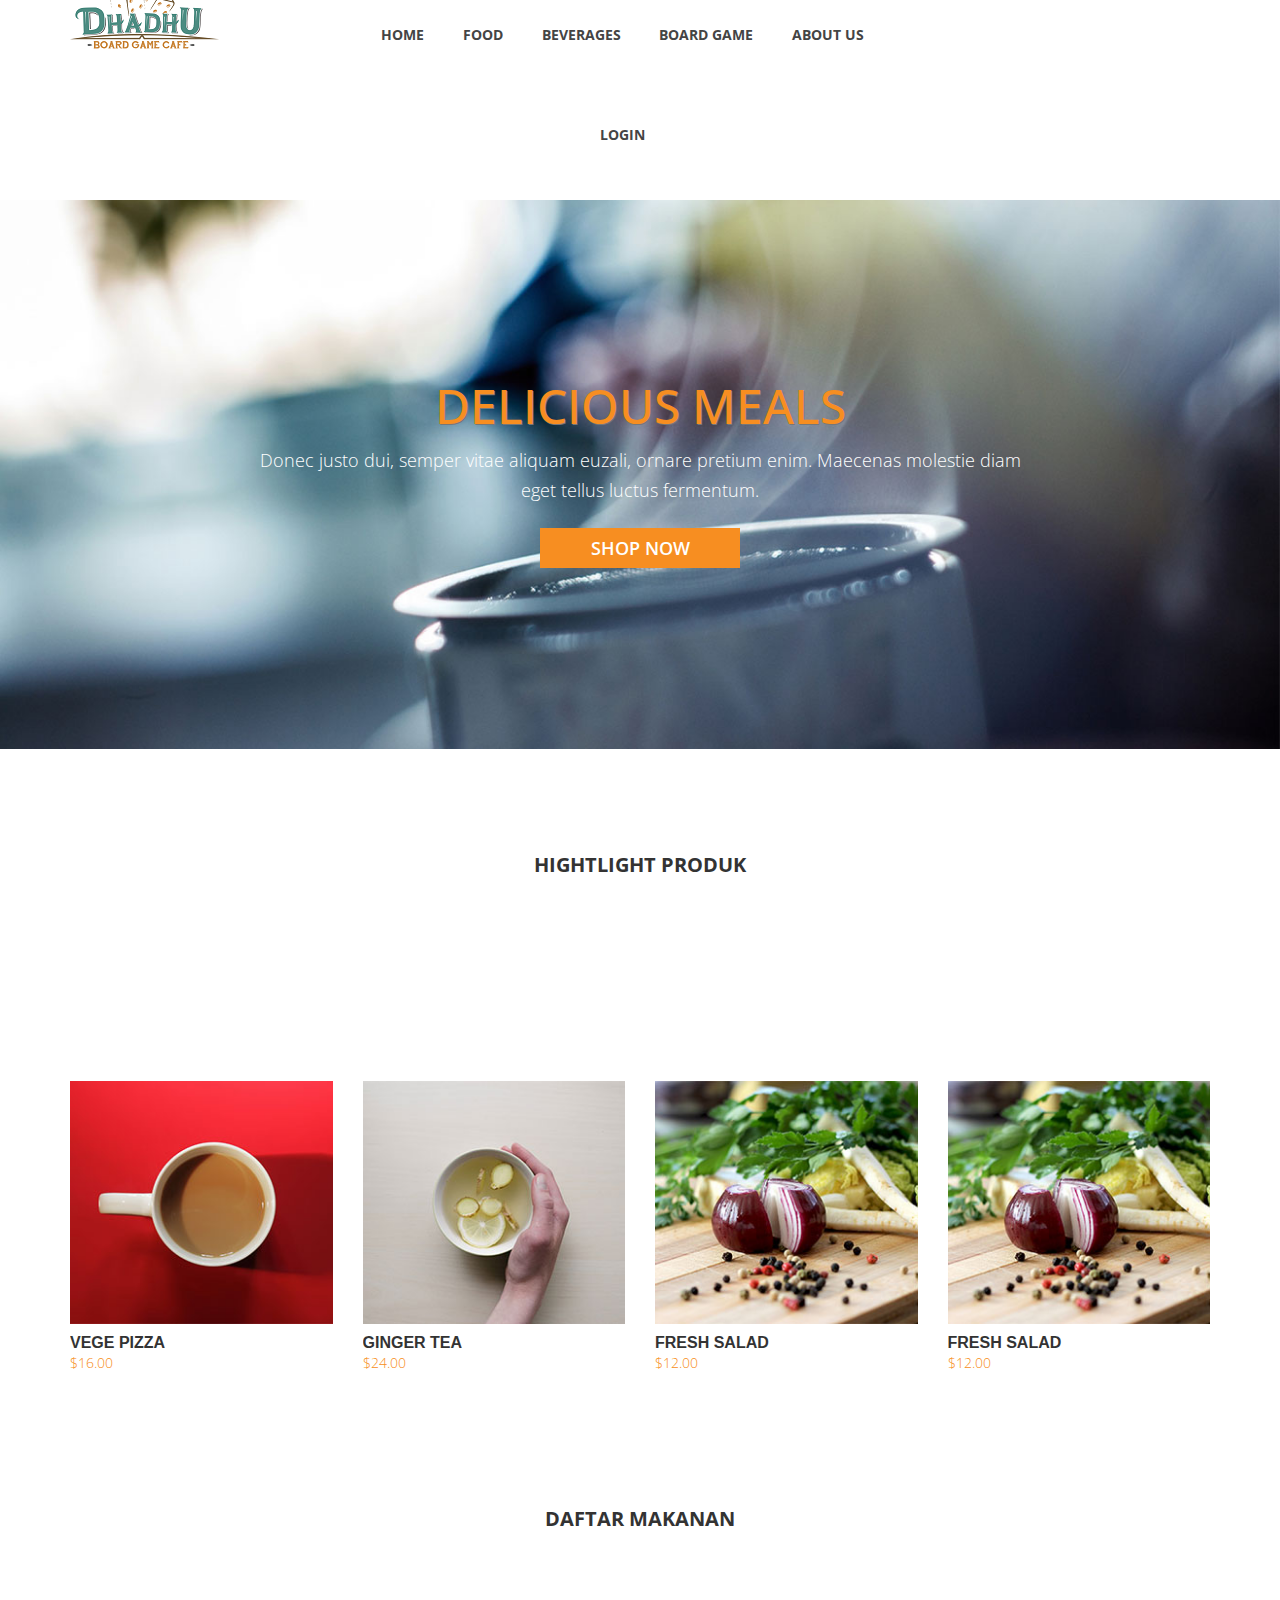
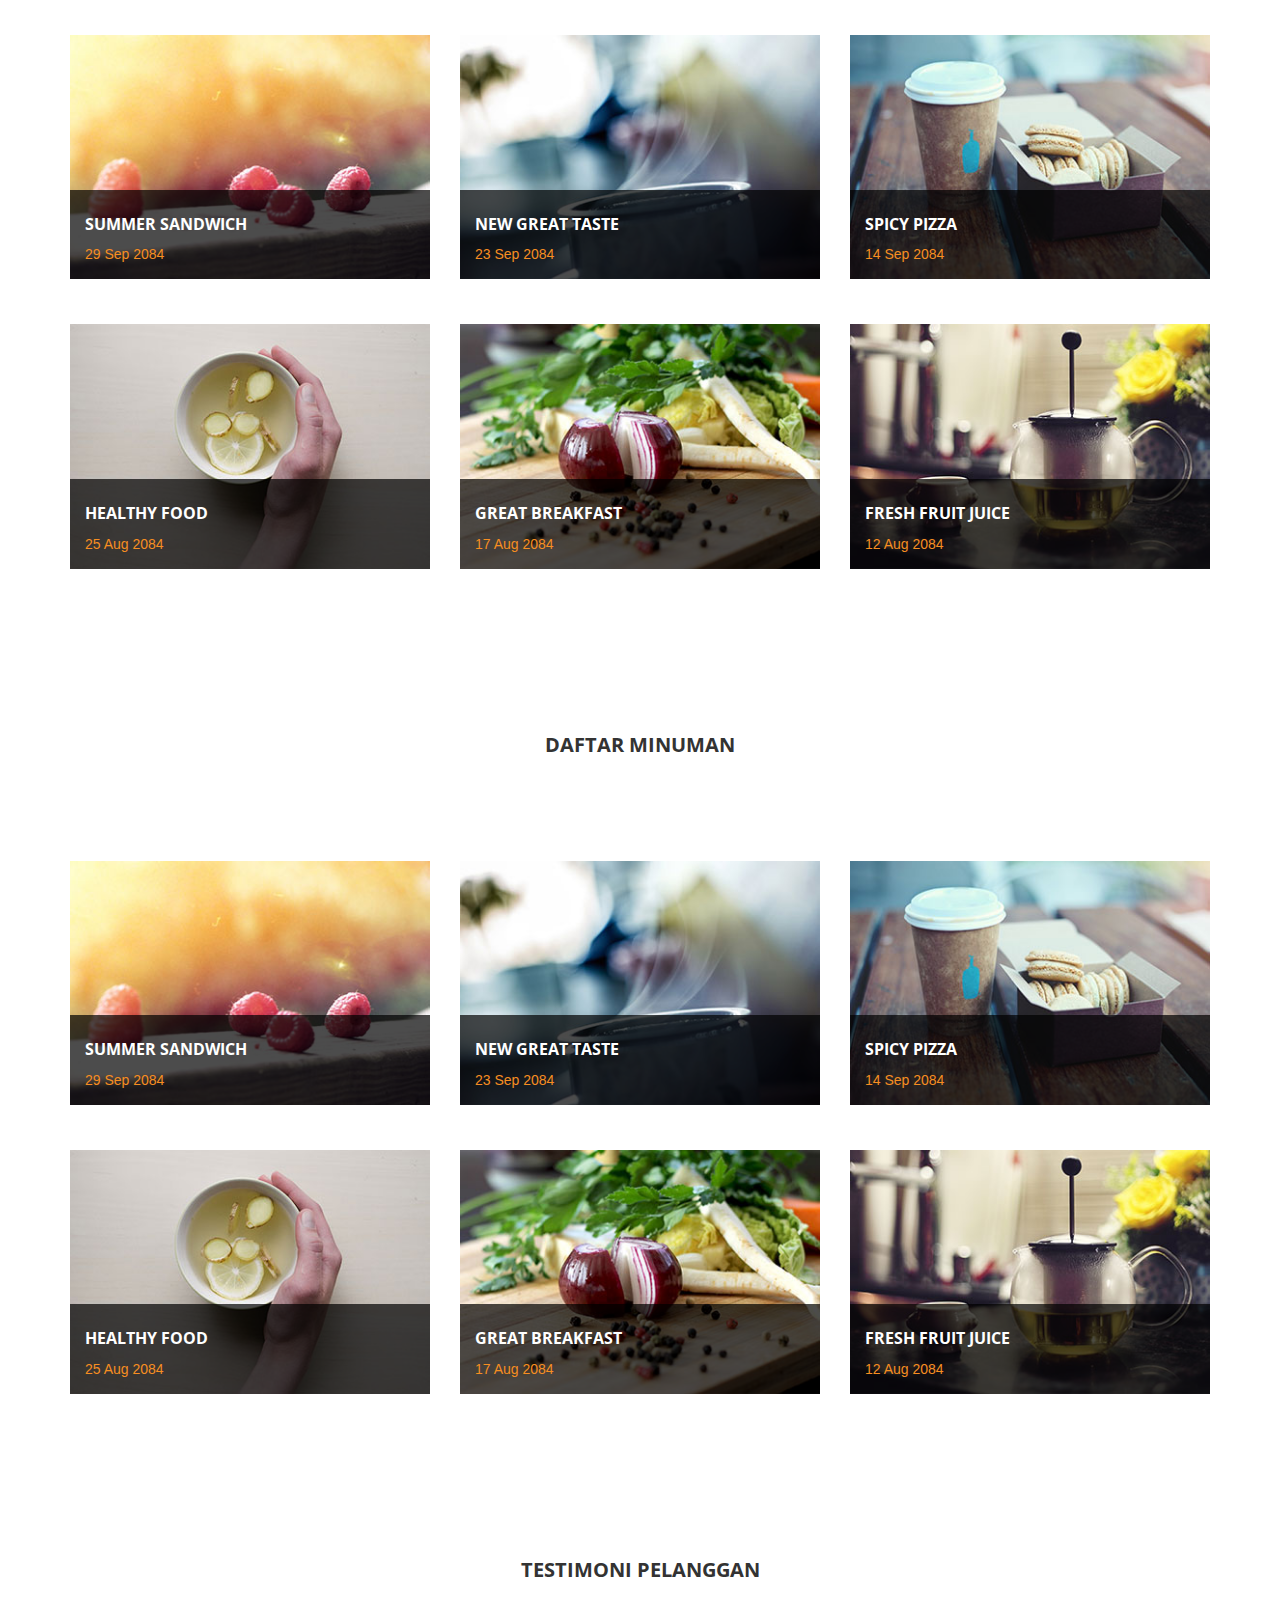
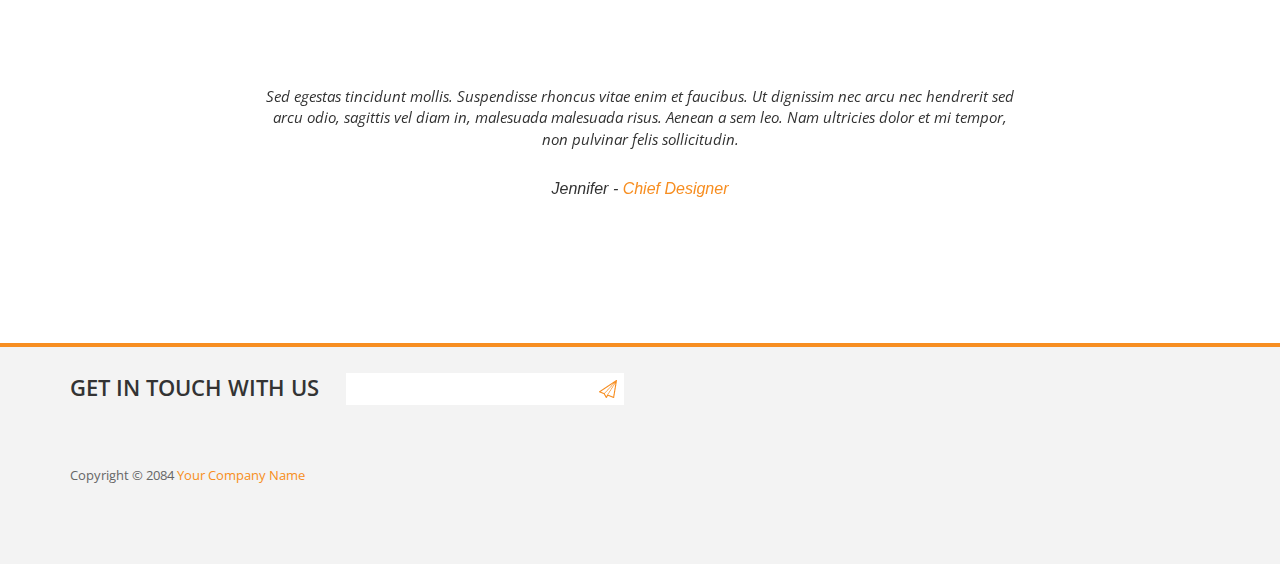
<file: index.html>
<!DOCTYPE html>
<!--[if lt IE 7]>      <html class="no-js lt-ie9 lt-ie8 lt-ie7"> <![endif]-->
<!--[if IE 7]>         <html class="no-js lt-ie9 lt-ie8"> <![endif]-->
<!--[if IE 8]>         <html class="no-js lt-ie9"> <![endif]-->
<!--[if gt IE 8]><!--> <html class="no-js"> <!--<![endif]-->
<!-- 

Grill Template 

http://www.templatemo.com/free-website-templates/417-grill

-->
    <head>
        <meta charset="utf-8">
        <title>Home</title>
        <meta name="description" content="">
        <meta name="viewport" content="width=device-width">
        
        <link href='http://fonts.googleapis.com/css?family=Open+Sans:300italic,400italic,600italic,700italic,800italic,400,300,600,700,800' rel='stylesheet' type='text/css'>

        <link rel="stylesheet" href="css/bootstrap.css">
        <link rel="stylesheet" href="css/font-awesome.css">
        <link rel="stylesheet" href="css/templatemo_style.css">
        <link rel="stylesheet" href="css/templatemo_misc.css">
        <link rel="stylesheet" href="css/flexslider.css">
        <link rel="stylesheet" href="css/testimonails-slider.css">

        <script src="js/vendor/modernizr-2.6.1-respond-1.1.0.min.js"></script>
    </head>
    <body>
        <!--[if lt IE 7]>
            <p class="chromeframe">You are using an outdated browser. <a href="http://browsehappy.com/">Upgrade your browser today</a> or <a href="http://www.google.com/chromeframe/?redirect=true">install Google Chrome Frame</a> to better experience this site.</p>
        <![endif]-->

            <header>
                <div id="main-header">
                    <div class="container">
                        <div class="row">
                            <div class="col-md-3">
                                <div class="logo">
                                    <a href="#"><img src="images/logodhadhuv2.png" title="Grill Template" alt="Grill Website Template" ></a>
                                </div>
                            </div>
                            <div class="col-md-6">
                                <div class="main-menu">
                                    <ul>
                                        <li><a href="index.html">Home</a></li>
                                        <li><a href="food.html">Food</a></li>
                                        <li><a href="drinks.html">Beverages</a></li>
                                        <li><a href="boardgame.html">Board Game</a></li>
                                        <li><a href="about-us.html">About Us</a></li>
                                        <li><a href="login.php">LOGIN</a></li>
                                    </ul>
                                </div>
                            </div>
                        </div>
                    </div>
                </div>
            </header>
            

            <div id="slider">
                <div class="flexslider">
                  <ul class="slides">
                    <li>
                        <div class="slider-caption">
                            <h1>Delicious Meals</h1>
                            <p>Donec justo dui, semper vitae aliquam euzali, ornare pretium enim. Maecenas molestie diam
                            <br><br>eget tellus luctus fermentum.</p>
                            <a href="single-post.html">Shop Now</a>
                        </div>
                      <img src="images/slide1.jpg" alt="" />
                    </li>
                    <li>
                        <div class="slider-caption">
                            <h1>Ice-cream Menus</h1>
                            <p>Nulla id iaculis ligula. Vivamus mattis quam eget urna tincidunt consequat. Nullam 
                            <br><br>consectetur tempor neque vitae iaculis. Aliquam erat volutpat.</p>
                            <a href="single-post.html">More Details</a>
                        </div>
                      <img src="images/slide2.jpg" alt="" />
                    </li>
                    <li>
                        <div class="slider-caption">
                            <h1>Healthy Drinks</h1>
                            <p>Maecenas fermentum est ut elementum vulputate. Ut vel consequat urna. Ut aliquet 
                            <br><br>ornare massa, quis dapibus quam condimentum id.</p>
                            <a href="single-post.html">Get Ready</a>
                        </div>
                      <img src="images/slide3.jpg" alt="" />
                    </li>
                  </ul>
                </div>
            </div>


            <div id="services">
                <div class="container">
                    <div class="row">
                        <div class="col-md-12">
                            <div class="heading-section">
                                <h2>Hightlight Produk</h2>
                            </div>
                        </div>
                    </div>
                    <div class="row" id="Container">
                        <div class="col-md-3 col-sm-6 mix portfolio-item Pizza">       
                            <div class="portfolio-wrapper">                
                                <div class="portfolio-thumb">
                                    <img src="images/product1.jpg" alt="" />
                                    <div class="hover">
                                        <div class="hover-iner">
                                            <a class="fancybox" href="images/product1_big.jpg"><img src="images/open-icon.png" alt="" /></a>
                                            <span>Pizza</span>
                                        </div>
                                    </div>
                                </div>  
                                <div class="label-text">
                                    <h3><a href="single-post.html">Vege Pizza</a></h3>
                                    <span class="text-category">$16.00</span>
                                </div>
                            </div>          
                        </div>
                        <div class="col-md-3 col-sm-6 mix portfolio-item ginger">       
                            <div class="portfolio-wrapper">                
                                <div class="portfolio-thumb">
                                    <img src="images/product2.jpg" alt="" />
                                    <div class="hover">
                                        <div class="hover-iner">
                                            <a class="fancybox" href="images/product2_big.jpg"><img src="images/open-icon.png" alt="" /></a>
                                            <span>Ginger</span>
                                        </div>
                                    </div>
                                </div>  
                                <div class="label-text">
                                    <h3><a href="single-post.html">Ginger Tea</a></h3>
                                    <span class="text-category">$24.00</span>
                                </div>
                            </div>          
                        </div>
                        <div class="col-md-3 col-sm-6 mix portfolio-item pizza">       
                            <div class="portfolio-wrapper">                
                                <div class="portfolio-thumb">
                                    <img src="images/product3.jpg" alt="" />
                                    <div class="hover">
                                        <div class="hover-iner">
                                            <a class="fancybox" href="images/product3_big.jpg"><img src="images/open-icon.png" alt="" /></a>
                                            <span>Pizza</span>
                                        </div>
                                    </div>
                                </div>  
                                <div class="label-text">
                                    <h3><a href="single-post.html">Fresh Salad</a></h3>
                                    <span class="text-category">$12.00</span>
                                </div>
                            </div>          
                        </div>
                        <div class="col-md-3 col-sm-6 mix portfolio-item pizza">       
                            <div class="portfolio-wrapper">                
                                <div class="portfolio-thumb">
                                    <img src="images/product3.jpg" alt="" />
                                    <div class="hover">
                                        <div class="hover-iner">
                                            <a class="fancybox" href="images/product3_big.jpg"><img src="images/open-icon.png" alt="" /></a>
                                            <span>Pizza</span>
                                        </div>
                                    </div>
                                </div>  
                                <div class="label-text">
                                    <h3><a href="single-post.html">Fresh Salad</a></h3>
                                    <span class="text-category">$12.00</span>
                                </div>
                            </div>
                        </div>
                    </div>
                </div>
            </div>

            <div id="latest-blog">
                <div class="container">
                    <div class="row">
                        <div class="col-md-12">
                            <div class="heading-section">
                                <h2>DAFTAR MAKANAN</h2>
                            </div>
                        </div>
                    </div>
                    <div class="row">
                        <div class="col-md-4 col-sm-6">
                            <div class="blog-post">
                                <div class="blog-thumb">
                                    <img src="images/blogpost1.jpg" alt="" />
                                </div>
                                <div class="blog-content">
                                    <div class="content-show">
                                        <h4><a href="single-post.html">Summer Sandwich</a></h4>
                                        <span>29 Sep 2084</span>
                                    </div>
                                    <div class="content-hide">
                                        <p>Sed egestas tincidunt mollis. Suspendisse rhoncus vitae enim et faucibus. Ut dignissim nec arcu nec hendrerit. Sed arcu odio, sagittis vel diam in, malesuada malesuada risus. Aenean a sem leo. Nam ultricies dolor et mi tempor, non pulvinar felis sollicitudin.</p>
                                    </div>
                                </div>
                            </div>
                        </div>
                        <div class="col-md-4 col-sm-6">
                            <div class="blog-post">
                                <div class="blog-thumb">
                                    <img src="images/blogpost2.jpg" alt="" />
                                </div>
                                <div class="blog-content">
                                    <div class="content-show">
                                        <h4><a href="single-post.html">New Great Taste</a></h4>
                                        <span>23 Sep 2084</span>
                                    </div>
                                    <div class="content-hide">
                                        <p>Sed egestas tincidunt mollis. Suspendisse rhoncus vitae enim et faucibus. Ut dignissim nec arcu nec hendrerit. Sed arcu odio, sagittis vel diam in, malesuada malesuada risus. Aenean a sem leo. Nam ultricies dolor et mi tempor, non pulvinar felis sollicitudin.</p>
                                    </div>
                                </div>
                            </div>
                        </div>
                        <div class="col-md-4 col-sm-6">
                            <div class="blog-post">
                                <div class="blog-thumb">
                                    <img src="images/blogpost3.jpg" alt="" />
                                </div>
                                <div class="blog-content">
                                    <div class="content-show">
                                        <h4><a href="single-post.html">Spicy Pizza</a></h4>
                                        <span>14 Sep 2084</span>
                                    </div>
                                    <div class="content-hide">
                                        <p>Sed egestas tincidunt mollis. Suspendisse rhoncus vitae enim et faucibus. Ut dignissim nec arcu nec hendrerit. Sed arcu odio, sagittis vel diam in, malesuada malesuada risus. Aenean a sem leo. Nam ultricies dolor et mi tempor, non pulvinar felis sollicitudin.</p>
                                    </div>
                                </div>
                            </div>
                        </div>
                        <div class="col-md-4 col-sm-6">
                            <div class="blog-post">
                                <div class="blog-thumb">
                                    <img src="images/blogpost4.jpg" alt="" />
                                </div>
                                <div class="blog-content">
                                    <div class="content-show">
                                        <h4><a href="single-post.html">Healthy Food</a></h4>
                                        <span>25 Aug 2084</span>
                                    </div>
                                    <div class="content-hide">
                                        <p>Sed egestas tincidunt mollis. Suspendisse rhoncus vitae enim et faucibus. Ut dignissim nec arcu nec hendrerit. Sed arcu odio, sagittis vel diam in, malesuada malesuada risus. Aenean a sem leo. Nam ultricies dolor et mi tempor, non pulvinar felis sollicitudin.</p>
                                    </div>
                                </div>
                            </div>
                        </div>
                        <div class="col-md-4 col-sm-6">
                            <div class="blog-post">
                                <div class="blog-thumb">
                                    <img src="images/blogpost5.jpg" alt="" />
                                </div>
                                <div class="blog-content">
                                    <div class="content-show">
                                        <h4><a href="single-post.html">Great Breakfast</a></h4>
                                        <span>17 Aug 2084</span>
                                    </div>
                                    <div class="content-hide">
                                        <p>Sed egestas tincidunt mollis. Suspendisse rhoncus vitae enim et faucibus. Ut dignissim nec arcu nec hendrerit. Sed arcu odio, sagittis vel diam in, malesuada malesuada risus. Aenean a sem leo. Nam ultricies dolor et mi tempor, non pulvinar felis sollicitudin.</p>
                                    </div>
                                </div>
                            </div>
                        </div>
                        <div class="col-md-4 col-sm-6">
                            <div class="blog-post">
                                <div class="blog-thumb">
                                    <img src="images/blogpost6.jpg" alt="" />
                                </div>
                                <div class="blog-content">
                                    <div class="content-show">
                                        <h4><a href="single-post.html">Fresh Fruit Juice</a></h4>
                                        <span>12 Aug 2084</span>
                                    </div>
                                    <div class="content-hide">
                                        <p>Sed egestas tincidunt mollis. Suspendisse rhoncus vitae enim et faucibus. Ut dignissim nec arcu nec hendrerit. Sed arcu odio, sagittis vel diam in, malesuada malesuada risus. Aenean a sem leo. Nam ultricies dolor et mi tempor, non pulvinar felis sollicitudin.</p>
                                    </div>
                                </div>
                            </div>
                        </div>
                    </div>
                </div>
            </div>

            <div id="latest-blog">
                <div class="container">
                    <div class="row">
                        <div class="col-md-12">
                            <div class="heading-section">
                                <h2>DAFTAR MINUMAN</h2>
                            </div>
                        </div>
                    </div>
                    <div class="row">
                        <div class="col-md-4 col-sm-6">
                            <div class="blog-post">
                                <div class="blog-thumb">
                                    <img src="images/blogpost1.jpg" alt="" />
                                </div>
                                <div class="blog-content">
                                    <div class="content-show">
                                        <h4><a href="single-post.html">Summer Sandwich</a></h4>
                                        <span>29 Sep 2084</span>
                                    </div>
                                    <div class="content-hide">
                                        <p>Sed egestas tincidunt mollis. Suspendisse rhoncus vitae enim et faucibus. Ut dignissim nec arcu nec hendrerit. Sed arcu odio, sagittis vel diam in, malesuada malesuada risus. Aenean a sem leo. Nam ultricies dolor et mi tempor, non pulvinar felis sollicitudin.</p>
                                    </div>
                                </div>
                            </div>
                        </div>
                        <div class="col-md-4 col-sm-6">
                            <div class="blog-post">
                                <div class="blog-thumb">
                                    <img src="images/blogpost2.jpg" alt="" />
                                </div>
                                <div class="blog-content">
                                    <div class="content-show">
                                        <h4><a href="single-post.html">New Great Taste</a></h4>
                                        <span>23 Sep 2084</span>
                                    </div>
                                    <div class="content-hide">
                                        <p>Sed egestas tincidunt mollis. Suspendisse rhoncus vitae enim et faucibus. Ut dignissim nec arcu nec hendrerit. Sed arcu odio, sagittis vel diam in, malesuada malesuada risus. Aenean a sem leo. Nam ultricies dolor et mi tempor, non pulvinar felis sollicitudin.</p>
                                    </div>
                                </div>
                            </div>
                        </div>
                        <div class="col-md-4 col-sm-6">
                            <div class="blog-post">
                                <div class="blog-thumb">
                                    <img src="images/blogpost3.jpg" alt="" />
                                </div>
                                <div class="blog-content">
                                    <div class="content-show">
                                        <h4><a href="single-post.html">Spicy Pizza</a></h4>
                                        <span>14 Sep 2084</span>
                                    </div>
                                    <div class="content-hide">
                                        <p>Sed egestas tincidunt mollis. Suspendisse rhoncus vitae enim et faucibus. Ut dignissim nec arcu nec hendrerit. Sed arcu odio, sagittis vel diam in, malesuada malesuada risus. Aenean a sem leo. Nam ultricies dolor et mi tempor, non pulvinar felis sollicitudin.</p>
                                    </div>
                                </div>
                            </div>
                        </div>
                        <div class="col-md-4 col-sm-6">
                            <div class="blog-post">
                                <div class="blog-thumb">
                                    <img src="images/blogpost4.jpg" alt="" />
                                </div>
                                <div class="blog-content">
                                    <div class="content-show">
                                        <h4><a href="single-post.html">Healthy Food</a></h4>
                                        <span>25 Aug 2084</span>
                                    </div>
                                    <div class="content-hide">
                                        <p>Sed egestas tincidunt mollis. Suspendisse rhoncus vitae enim et faucibus. Ut dignissim nec arcu nec hendrerit. Sed arcu odio, sagittis vel diam in, malesuada malesuada risus. Aenean a sem leo. Nam ultricies dolor et mi tempor, non pulvinar felis sollicitudin.</p>
                                    </div>
                                </div>
                            </div>
                        </div>
                        <div class="col-md-4 col-sm-6">
                            <div class="blog-post">
                                <div class="blog-thumb">
                                    <img src="images/blogpost5.jpg" alt="" />
                                </div>
                                <div class="blog-content">
                                    <div class="content-show">
                                        <h4><a href="single-post.html">Great Breakfast</a></h4>
                                        <span>17 Aug 2084</span>
                                    </div>
                                    <div class="content-hide">
                                        <p>Sed egestas tincidunt mollis. Suspendisse rhoncus vitae enim et faucibus. Ut dignissim nec arcu nec hendrerit. Sed arcu odio, sagittis vel diam in, malesuada malesuada risus. Aenean a sem leo. Nam ultricies dolor et mi tempor, non pulvinar felis sollicitudin.</p>
                                    </div>
                                </div>
                            </div>
                        </div>
                        <div class="col-md-4 col-sm-6">
                            <div class="blog-post">
                                <div class="blog-thumb">
                                    <img src="images/blogpost6.jpg" alt="" />
                                </div>
                                <div class="blog-content">
                                    <div class="content-show">
                                        <h4><a href="single-post.html">Fresh Fruit Juice</a></h4>
                                        <span>12 Aug 2084</span>
                                    </div>
                                    <div class="content-hide">
                                        <p>Sed egestas tincidunt mollis. Suspendisse rhoncus vitae enim et faucibus. Ut dignissim nec arcu nec hendrerit. Sed arcu odio, sagittis vel diam in, malesuada malesuada risus. Aenean a sem leo. Nam ultricies dolor et mi tempor, non pulvinar felis sollicitudin.</p>
                                    </div>
                                </div>
                            </div>
                        </div>
                    </div>
                </div>
            </div>


            <div id="testimonails">
                <div class="container">
                    <div class="row">
                        <div class="col-md-12">
                            <div class="heading-section">
                                <h2>Testimoni Pelanggan</h2>
                            </div>
                        </div>
                    </div>
                    <div class="row">
                        <div class="col-md-8 col-md-offset-2">
                            <div class="testimonails-slider">
                              <ul class="slides">
                                <li>
                                    <div class="testimonails-content">
                                        <p>Sed egestas tincidunt mollis. Suspendisse rhoncus vitae enim et faucibus. Ut dignissim nec arcu nec hendrerit sed arcu odio, sagittis vel diam in, malesuada malesuada risus. Aenean a sem leo. Nam ultricies dolor et mi tempor, non pulvinar felis sollicitudin.</p>
                                        <h6>Jennifer - <a href="#">Chief Designer</a></h6>
                                    </div>
                                </li>
                                <li>
                                    <div class="testimonails-content">
                                        <p>Sed egestas tincidunt mollis. Suspendisse rhoncus vitae enim et faucibus. Ut dignissim nec arcu nec hendrerit sed arcu odio, sagittis vel diam in, malesuada malesuada risus. Aenean a sem leo. Nam ultricies dolor et mi tempor, non pulvinar felis sollicitudin.</p>
                                        <h6>Laureen - <a href="#">Marketing Executive</a></h6>
                                    </div> 
                                </li>
                                <li>
                                    <div class="testimonails-content">
                                        <p>Sed egestas tincidunt mollis. Suspendisse rhoncus vitae enim et faucibus. Ut dignissim nec arcu nec hendrerit sed arcu odio, sagittis vel diam in, malesuada malesuada risus. Aenean a sem leo. Nam ultricies dolor et mi tempor, non pulvinar felis sollicitudin.</p>
                                        <h6>Tanya - <a href="#">Creative Director</a></h6>
                                    </div>
                                </li>
                              </ul>
                            </div>
                        </div>
                    </div>
                </div>
            </div>

			<footer>
                <div class="container">
                    <div class="top-footer">
                        <div class="row">
                            <div class="col-md-9">
                                <div class="subscribe-form">
                                    <span>Get in touch with us</span>
                                    <form method="get" class="subscribeForm">
                                        <input id="subscribe" type="text" />
                                        <input type="submit" id="submitButton" />
                                    </form>
                                    <div class="bottom-footer">
                                        <p>Copyright © 2084 <a href="#">Your Company Name</a></p>
                                    </div>
                                </div>
                            </div>
                        </div>
                    </div>
                </div>
            </footer>

    
        <script src="js/vendor/jquery-1.11.0.min.js"></script>
        <script src="js/vendor/jquery.gmap3.min.js"></script>
        <script src="js/plugins.js"></script>
        <script src="js/main.js"></script>

    </body>
</html>
</file>
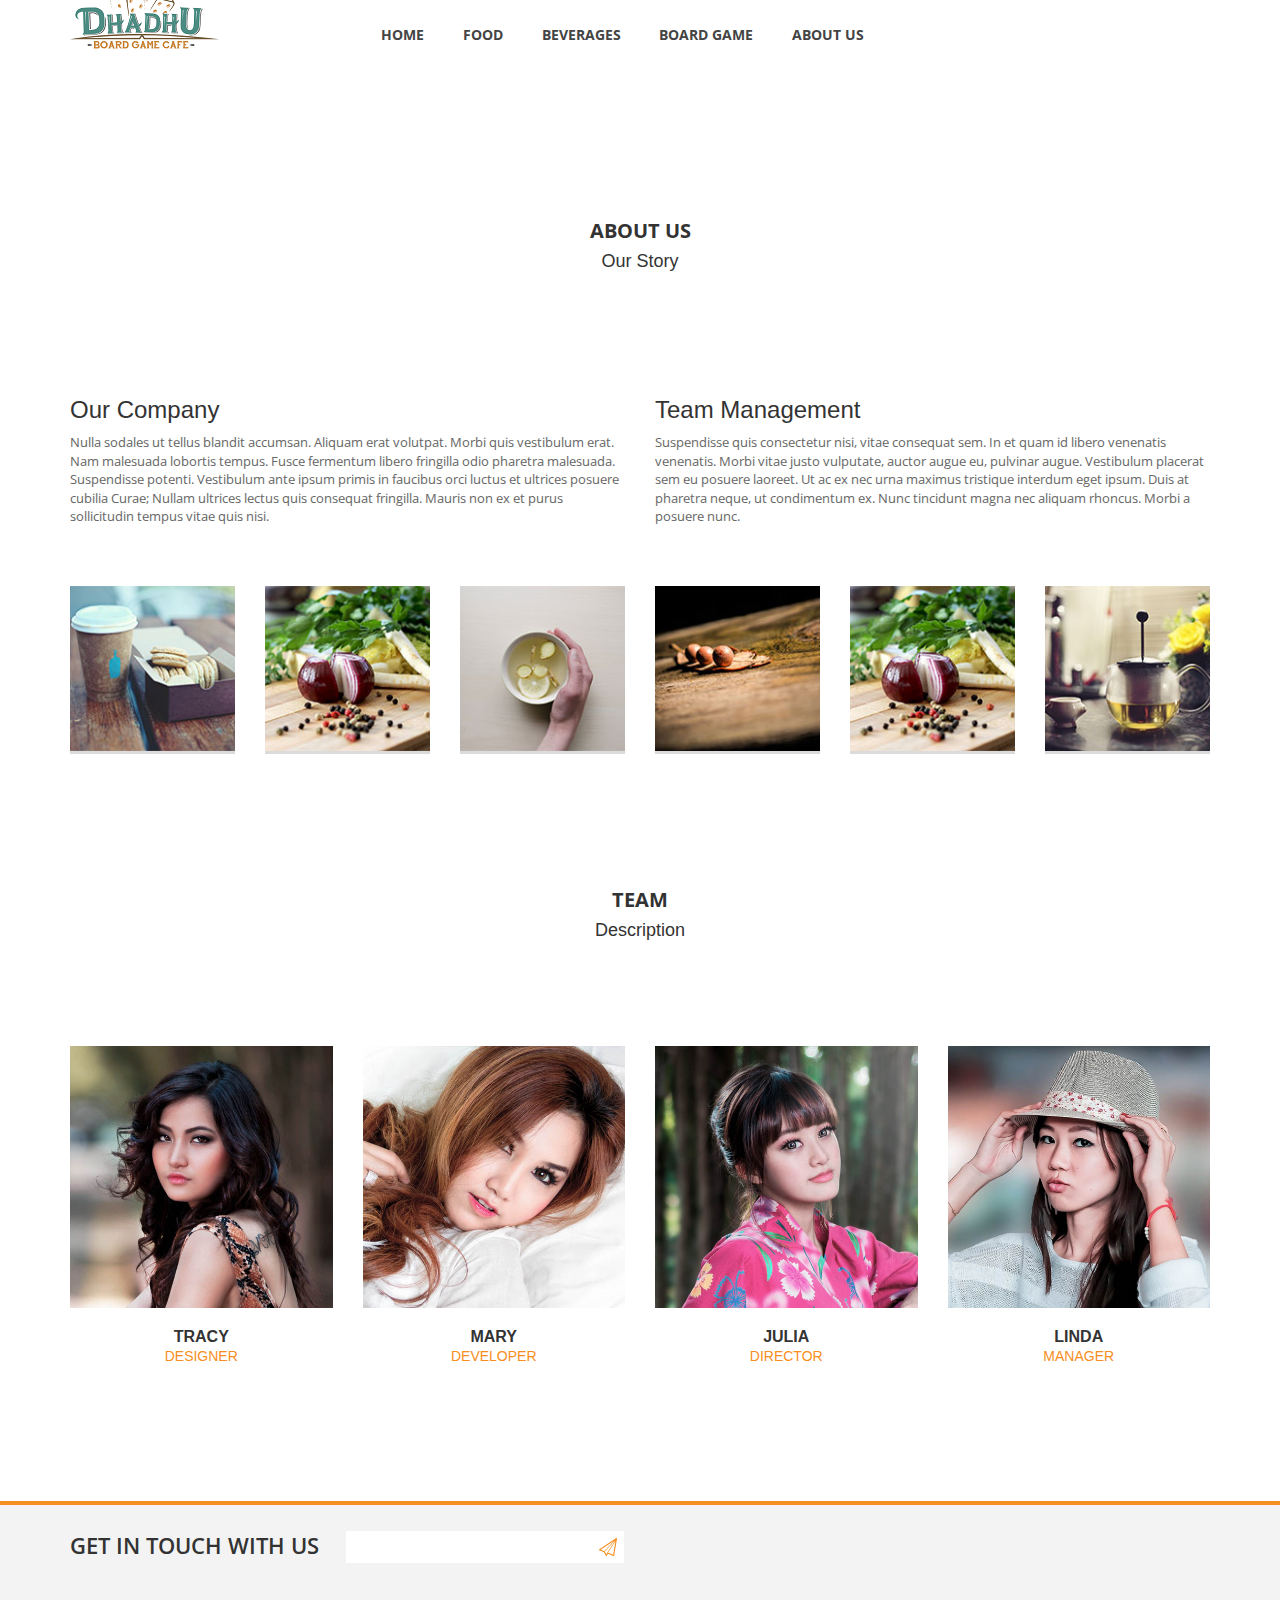
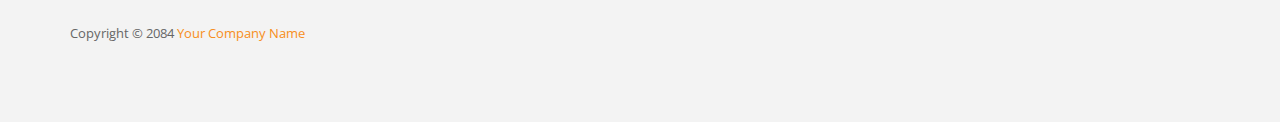
<file: about-us.html>
<!DOCTYPE html>
<!--[if lt IE 7]>      <html class="no-js lt-ie9 lt-ie8 lt-ie7"> <![endif]-->
<!--[if IE 7]>         <html class="no-js lt-ie9 lt-ie8"> <![endif]-->
<!--[if IE 8]>         <html class="no-js lt-ie9"> <![endif]-->
<!--[if gt IE 8]><!--> <html class="no-js"> <!--<![endif]-->
<!-- 

Grill Template 

http://www.templatemo.com/free-website-templates/417-grill

-->
    <head>
        <meta charset="utf-8">
        <title>About Us</title>
        <meta name="description" content="">
        <meta name="viewport" content="width=device-width">
        
        <link href='http://fonts.googleapis.com/css?family=Open+Sans:300italic,400italic,600italic,700italic,800italic,400,300,600,700,800' rel='stylesheet' type='text/css'>

        <link rel="stylesheet" href="css/bootstrap.css">
        <link rel="stylesheet" href="css/font-awesome.css">
        <link rel="stylesheet" href="css/templatemo_style.css">
        <link rel="stylesheet" href="css/templatemo_misc.css">
        <link rel="stylesheet" href="css/flexslider.css">
        <link rel="stylesheet" href="css/testimonails-slider.css">

        <script src="js/vendor/modernizr-2.6.1-respond-1.1.0.min.js"></script>
    </head>
    <body>
        <!--[if lt IE 7]>
            <p class="chromeframe">You are using an outdated browser. <a href="http://browsehappy.com/">Upgrade your browser today</a> or <a href="http://www.google.com/chromeframe/?redirect=true">install Google Chrome Frame</a> to better experience this site.</p>
        <![endif]-->

            <header>
                <div id="main-header">
                    <div class="container">
                        <div class="row">
                            <div class="col-md-3">
                                <div class="logo">
                                    <a href="#"><img src="images/logodhadhuv2.png" title="Grill Template" alt="Grill Website Template" ></a>
                                </div>
                            </div>
                            <div class="col-md-6">
                                <div class="main-menu">
                                    <ul>
                                        <li><a href="index.html">Home</a></li>
                                        <li><a href="food.html">Food</a></li>
                                        <li><a href="drinks.html">Beverages</a></li>
                                        <li><a href="boardgame.html">Board Game</a></li>
                                        <li><a href="about-us.html">About Us</a></li>
                                    </ul>
                                </div>
                            </div>
                        </div>
                    </div>
                </div>
            </header>

            <div id="timeline-post">
                <div class="container">
                    <div class="row">
                        <div class="col-md-12">
                            <div class="heading-section">
                                <h2>About Us</h2>
                                <h4>Our Story</h4>
                            </div>
                        </div>
                    </div>
                    
                    <div class="row">
                        <div class="col-md-6">
                        	<h3>Our Company</h3>
                            <p>Nulla sodales ut tellus blandit accumsan. Aliquam erat volutpat. Morbi quis vestibulum erat. Nam malesuada lobortis tempus. Fusce fermentum libero fringilla odio pharetra malesuada. Suspendisse potenti. Vestibulum ante ipsum primis in faucibus orci luctus et ultrices posuere cubilia Curae; Nullam ultrices lectus quis consequat fringilla. Mauris non ex et purus sollicitudin tempus vitae quis nisi.</p>
                        </div>
                        <div class="col-md-6">
                        	<h3>Team Management</h3>
                            <p>Suspendisse quis consectetur nisi, vitae consequat sem. In et quam id libero venenatis venenatis. Morbi vitae justo vulputate, auctor augue eu, pulvinar augue. Vestibulum placerat sem eu posuere laoreet. Ut ac ex nec urna maximus tristique interdum eget ipsum. Duis at pharetra neque, ut condimentum ex. Nunc tincidunt magna nec aliquam rhoncus. Morbi a posuere nunc.</p>
                        </div>
                    </div>
                    
                    <div class="space50"></div>
                    
                    <div class="row">
                        <div class="col-md-2 col-sm-4">
                            <div class="timeline-thumb">
                                <div class="thumb">
                                    <img src="images/timeline1.jpg" alt="">
                                </div>
                                <div class="overlay">
                                    <div class="timeline-caption">
                                        <a href="#"><h4>Breakfast</h4></a>
                                        <p>7:30 AM</p>
                                     </div>
                                 </div>
                             </div>
                        </div>
                        <div class="col-md-2 col-sm-4">
                            <div class="timeline-thumb">
                                <div class="thumb">
                                    <img src="images/timeline2.jpg" alt="">
                                </div>
                                <div class="overlay">
                                    <div class="timeline-caption">
                                        <a href="#"><h4>Lunch</h4></a>
                                        <p>11:20 AM</p>
                                     </div>
                                 </div>
                             </div>
                        </div>
                        <div class="col-md-2 col-sm-4">
                            <div class="timeline-thumb">
                                <div class="thumb">
                                    <img src="images/timeline3.jpg" alt="">
                                </div>
                                <div class="overlay">
                                    <div class="timeline-caption">
                                        <a href="#"><h4>Lunch</h4></a>
                                        <p>1:00 PM</p>
                                     </div>
                                 </div>
                             </div>
                        </div>
                        <div class="col-md-2 col-sm-4">
                            <div class="timeline-thumb">
                                <div class="thumb">
                                    <img src="images/timeline4.jpg" alt="">
                                </div>
                                <div class="overlay">
                                    <div class="timeline-caption">
                                        <a href="#"><h4>Dinner</h4></a>
                                        <p>6:30 PM</p>
                                     </div>
                                 </div>
                             </div>
                        </div>
                        <div class="col-md-2 col-sm-4">
                            <div class="timeline-thumb">
                                <div class="thumb">
                                    <img src="images/timeline5.jpg" alt="">
                                </div>
                                <div class="overlay">
                                    <div class="timeline-caption">
                                        <a href="#"><h4>Dinner</h4></a>
                                        <p>8:20 PM</p>
                                     </div>
                                 </div>
                             </div>
                        </div>
                        <div class="col-md-2 col-sm-4">
                            <div class="timeline-thumb">
                                <div class="thumb">
                                    <img src="images/timeline6.jpg" alt="">
                                </div>
                                <div class="overlay">
                                    <div class="timeline-caption">
                                        <a href="#"><h4>Dinner</h4></a>
                                        <p>9:10 PM</p>
                                     </div>
                                 </div>
                             </div>
                        </div>
                    </div>
                </div>
            </div>


            <div id="our-team">
                <div class="container">
                    <div class="row">
                        <div class="col-md-12">
                            <div class="heading-section">
                                <h2>Team</h2>
                                <h4>Description</h4>
                            </div>
                        </div>
                    </div>
                    <div class="row">
                        <div class="authors">
                            <div class="col-md-3 col-sm-6">
                                <div class="team-thumb">
                                    <div class="author">
                                        <img src="images/author1.jpg" alt="Tracy - templatemo">
                                    </div>
                                    <div class="overlay">
                                        <div class="author-caption">
                                            <ul>
                                                <li><a href="#"><i class="fa fa-facebook"></i></a></li>
                                                <li><a href="#"><i class="fa fa-twitter"></i></a></li>
                                                <li><a href="#"><i class="fa fa-linkedin"></i></a></li>
                                            </ul>
                                         </div>
                                     </div>
                                 </div>
                                 <div class="author-details">
                                     <h2>Tracy</h2>
                                     <span>Designer</span>
                                 </div>
                            </div>
                            <div class="col-md-3 col-sm-6">
                                <div class="team-thumb">
                                    <div class="author">
                                        <img src="images/author2.jpg" alt="Mary - templatemo">
                                    </div>
                                    <div class="overlay">
                                        <div class="author-caption">
                                            <ul>
                                                <li><a href="#"><i class="fa fa-facebook"></i></a></li>
                                                <li><a href="#"><i class="fa fa-twitter"></i></a></li>
                                                <li><a href="#"><i class="fa fa-linkedin"></i></a></li>
                                            </ul>
                                         </div>
                                     </div>
                                 </div>
                                 <div class="author-details">
                                     <h2>Mary</h2>
                                     <span>Developer</span>
                                 </div>
                            </div>
                            <div class="col-md-3 col-sm-6">
                                <div class="team-thumb">
                                    <div class="author">
                                        <img src="images/author3.jpg" alt="Julia - templatemo">
                                    </div>
                                    <div class="overlay">
                                        <div class="author-caption">
                                            <ul>
                                                <li><a href="#"><i class="fa fa-facebook"></i></a></li>
                                                <li><a href="#"><i class="fa fa-twitter"></i></a></li>
                                                <li><a href="#"><i class="fa fa-linkedin"></i></a></li>
                                            </ul>
                                         </div>
                                     </div>
                                 </div>
                                 <div class="author-details">
                                     <h2>Julia</h2>
                                     <span>Director</span>
                                 </div>
                            </div>
                            <div class="col-md-3 col-sm-6">
                                <div class="team-thumb">
                                    <div class="author">
                                        <img src="images/author4.jpg" alt="Linda - templatemo">
                                    </div>
                                    <div class="overlay">
                                        <div class="author-caption">
                                            <ul>
                                                <li><a href="#"><i class="fa fa-facebook"></i></a></li>
                                                <li><a href="#"><i class="fa fa-twitter"></i></a></li>
                                                <li><a href="#"><i class="fa fa-linkedin"></i></a></li>
                                            </ul>
                                         </div>
                                     </div>
                                 </div>
                                 <div class="author-details">
                                     <h2>Linda</h2>
                                     <span>Manager</span>
                                 </div>
                            </div>
                        </div>
                    </div>
                </div>
            </div>

            <footer>
                <div class="container">
                    <div class="top-footer">
                        <div class="row">
                            <div class="col-md-9">
                                <div class="subscribe-form">
                                    <span>Get in touch with us</span>
                                    <form method="get" class="subscribeForm">
                                        <input id="subscribe" type="text" />
                                        <input type="submit" id="submitButton" />
                                    </form>
                                    <div class="bottom-footer">
                                        <p>Copyright © 2084 <a href="#">Your Company Name</a></p>
                                    </div>
                                </div>
                            </div>
                        </div>
                    </div>
                </div>
            </footer>

        <script src="js/vendor/jquery-1.11.0.min.js"></script>
        <script src="js/vendor/jquery.gmap3.min.js"></script>
        <script src="js/plugins.js"></script>
        <script src="js/main.js"></script>

    </body>
</html>
</file>
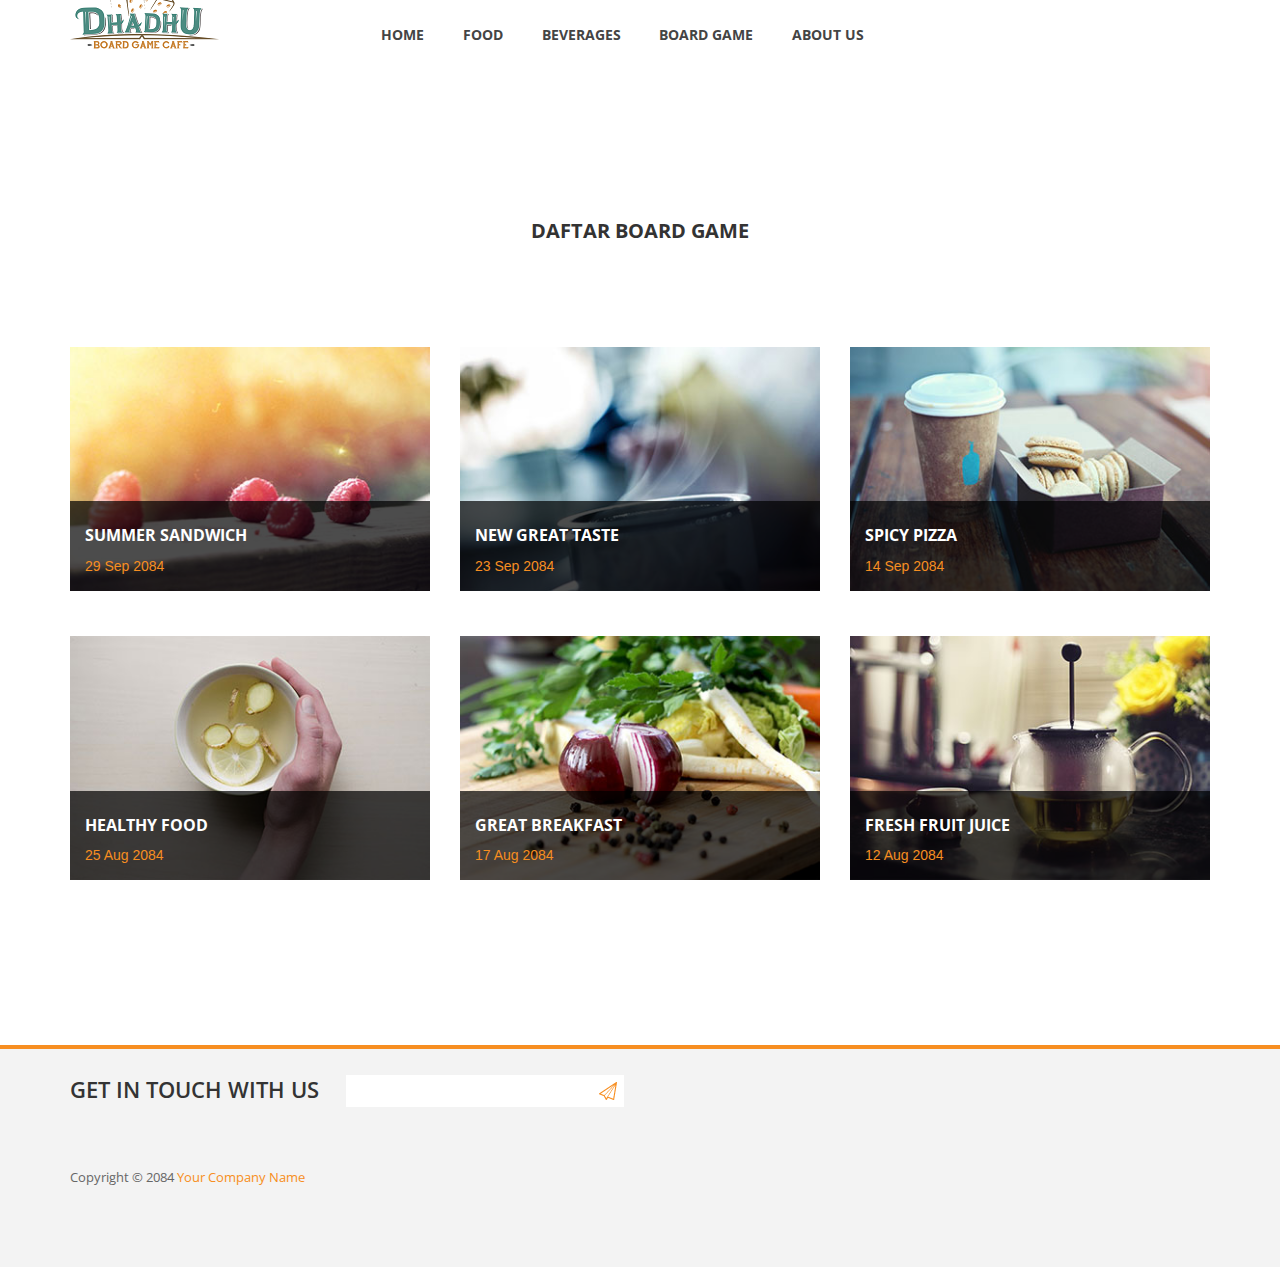
<file: boardgame.html>
<!DOCTYPE html>
<!--[if lt IE 7]>      <html class="no-js lt-ie9 lt-ie8 lt-ie7"> <![endif]-->
<!--[if IE 7]>         <html class="no-js lt-ie9 lt-ie8"> <![endif]-->
<!--[if IE 8]>         <html class="no-js lt-ie9"> <![endif]-->
<!--[if gt IE 8]><!--> <html class="no-js"> <!--<![endif]-->
<!-- 

Grill Template 

http://www.templatemo.com/free-website-templates/417-grill

-->
    <head>
        <meta charset="utf-8">
        <title>Board Game</title>
        <meta name="description" content="">
        <meta name="viewport" content="width=device-width">
        
        <link href='http://fonts.googleapis.com/css?family=Open+Sans:300italic,400italic,600italic,700italic,800italic,400,300,600,700,800' rel='stylesheet' type='text/css'>

        <link rel="stylesheet" href="css/bootstrap.css">
        <link rel="stylesheet" href="css/font-awesome.css">
        <link rel="stylesheet" href="css/templatemo_style.css">
        <link rel="stylesheet" href="css/templatemo_misc.css">
        <link rel="stylesheet" href="css/flexslider.css">
        <link rel="stylesheet" href="css/testimonails-slider.css">

        <script src="js/vendor/modernizr-2.6.1-respond-1.1.0.min.js"></script>
    </head>
    <body>
        <!--[if lt IE 7]>
            <p class="chromeframe">You are using an outdated browser. <a href="http://browsehappy.com/">Upgrade your browser today</a> or <a href="http://www.google.com/chromeframe/?redirect=true">install Google Chrome Frame</a> to better experience this site.</p>
        <![endif]-->

            <header>
                <div id="main-header">
                    <div class="container">
                        <div class="row">
                            <div class="col-md-3">
                                <div class="logo">
                                    <a href="#"><img src="images/logodhadhuv2.png" title="Grill Template" alt="Grill Website Template" ></a>
                                </div>
                            </div>
                            <div class="col-md-6">
                                <div class="main-menu">
                                    <ul>
                                        <li><a href="index.html">Home</a></li>
                                        <li><a href="food.html">Food</a></li>
                                        <li><a href="drinks.html">Beverages</a></li>
                                        <li><a href="boardgame.html">Board Game</a></li>
                                        <li><a href="about-us.html">About Us</a></li>
                                    </ul>
                                </div>
                            </div>
                        </div>
                    </div>
                </div>
            </header>
            
            <div id="latest-blog">
                <div class="container">
                    <div class="row">
                        <div class="col-md-12">
                            <div class="heading-section">
                                <h2>DAFTAR BOARD GAME</h2>
                            </div>
                        </div>
                    </div>
                    <div class="row">
                        <div class="col-md-4 col-sm-6">
                            <div class="blog-post">
                                <div class="blog-thumb">
                                    <img src="images/blogpost1.jpg" alt="" />
                                </div>
                                <div class="blog-content">
                                    <div class="content-show">
                                        <h4><a href="single-post.html">Summer Sandwich</a></h4>
                                        <span>29 Sep 2084</span>
                                    </div>
                                    <div class="content-hide">
                                        <p>Sed egestas tincidunt mollis. Suspendisse rhoncus vitae enim et faucibus. Ut dignissim nec arcu nec hendrerit. Sed arcu odio, sagittis vel diam in, malesuada malesuada risus. Aenean a sem leo. Nam ultricies dolor et mi tempor, non pulvinar felis sollicitudin.</p>
                                    </div>
                                </div>
                            </div>
                        </div>
                        <div class="col-md-4 col-sm-6">
                            <div class="blog-post">
                                <div class="blog-thumb">
                                    <img src="images/blogpost2.jpg" alt="" />
                                </div>
                                <div class="blog-content">
                                    <div class="content-show">
                                        <h4><a href="single-post.html">New Great Taste</a></h4>
                                        <span>23 Sep 2084</span>
                                    </div>
                                    <div class="content-hide">
                                        <p>Sed egestas tincidunt mollis. Suspendisse rhoncus vitae enim et faucibus. Ut dignissim nec arcu nec hendrerit. Sed arcu odio, sagittis vel diam in, malesuada malesuada risus. Aenean a sem leo. Nam ultricies dolor et mi tempor, non pulvinar felis sollicitudin.</p>
                                    </div>
                                </div>
                            </div>
                        </div>
                        <div class="col-md-4 col-sm-6">
                            <div class="blog-post">
                                <div class="blog-thumb">
                                    <img src="images/blogpost3.jpg" alt="" />
                                </div>
                                <div class="blog-content">
                                    <div class="content-show">
                                        <h4><a href="single-post.html">Spicy Pizza</a></h4>
                                        <span>14 Sep 2084</span>
                                    </div>
                                    <div class="content-hide">
                                        <p>Sed egestas tincidunt mollis. Suspendisse rhoncus vitae enim et faucibus. Ut dignissim nec arcu nec hendrerit. Sed arcu odio, sagittis vel diam in, malesuada malesuada risus. Aenean a sem leo. Nam ultricies dolor et mi tempor, non pulvinar felis sollicitudin.</p>
                                    </div>
                                </div>
                            </div>
                        </div>
                        <div class="col-md-4 col-sm-6">
                            <div class="blog-post">
                                <div class="blog-thumb">
                                    <img src="images/blogpost4.jpg" alt="" />
                                </div>
                                <div class="blog-content">
                                    <div class="content-show">
                                        <h4><a href="single-post.html">Healthy Food</a></h4>
                                        <span>25 Aug 2084</span>
                                    </div>
                                    <div class="content-hide">
                                        <p>Sed egestas tincidunt mollis. Suspendisse rhoncus vitae enim et faucibus. Ut dignissim nec arcu nec hendrerit. Sed arcu odio, sagittis vel diam in, malesuada malesuada risus. Aenean a sem leo. Nam ultricies dolor et mi tempor, non pulvinar felis sollicitudin.</p>
                                    </div>
                                </div>
                            </div>
                        </div>
                        <div class="col-md-4 col-sm-6">
                            <div class="blog-post">
                                <div class="blog-thumb">
                                    <img src="images/blogpost5.jpg" alt="" />
                                </div>
                                <div class="blog-content">
                                    <div class="content-show">
                                        <h4><a href="single-post.html">Great Breakfast</a></h4>
                                        <span>17 Aug 2084</span>
                                    </div>
                                    <div class="content-hide">
                                        <p>Sed egestas tincidunt mollis. Suspendisse rhoncus vitae enim et faucibus. Ut dignissim nec arcu nec hendrerit. Sed arcu odio, sagittis vel diam in, malesuada malesuada risus. Aenean a sem leo. Nam ultricies dolor et mi tempor, non pulvinar felis sollicitudin.</p>
                                    </div>
                                </div>
                            </div>
                        </div>
                        <div class="col-md-4 col-sm-6">
                            <div class="blog-post">
                                <div class="blog-thumb">
                                    <img src="images/blogpost6.jpg" alt="" />
                                </div>
                                <div class="blog-content">
                                    <div class="content-show">
                                        <h4><a href="single-post.html">Fresh Fruit Juice</a></h4>
                                        <span>12 Aug 2084</span>
                                    </div>
                                    <div class="content-hide">
                                        <p>Sed egestas tincidunt mollis. Suspendisse rhoncus vitae enim et faucibus. Ut dignissim nec arcu nec hendrerit. Sed arcu odio, sagittis vel diam in, malesuada malesuada risus. Aenean a sem leo. Nam ultricies dolor et mi tempor, non pulvinar felis sollicitudin.</p>
                                    </div>
                                </div>
                            </div>
                        </div>
                    </div>
                </div>
            </div>

			<footer>
                <div class="container">
                    <div class="top-footer">
                        <div class="row">
                            <div class="col-md-9">
                                <div class="subscribe-form">
                                    <span>Get in touch with us</span>
                                    <form method="get" class="subscribeForm">
                                        <input id="subscribe" type="text" />
                                        <input type="submit" id="submitButton" />
                                    </form>
                                    <div class="bottom-footer">
                                        <p>Copyright © 2084 <a href="#">Your Company Name</a></p>
                                    </div>
                                </div>
                            </div>
                        </div>
                    </div>
                </div>
            </footer>

    
        <script src="js/vendor/jquery-1.11.0.min.js"></script>
        <script src="js/vendor/jquery.gmap3.min.js"></script>
        <script src="js/plugins.js"></script>
        <script src="js/main.js"></script>

    </body>
</html>
</file>
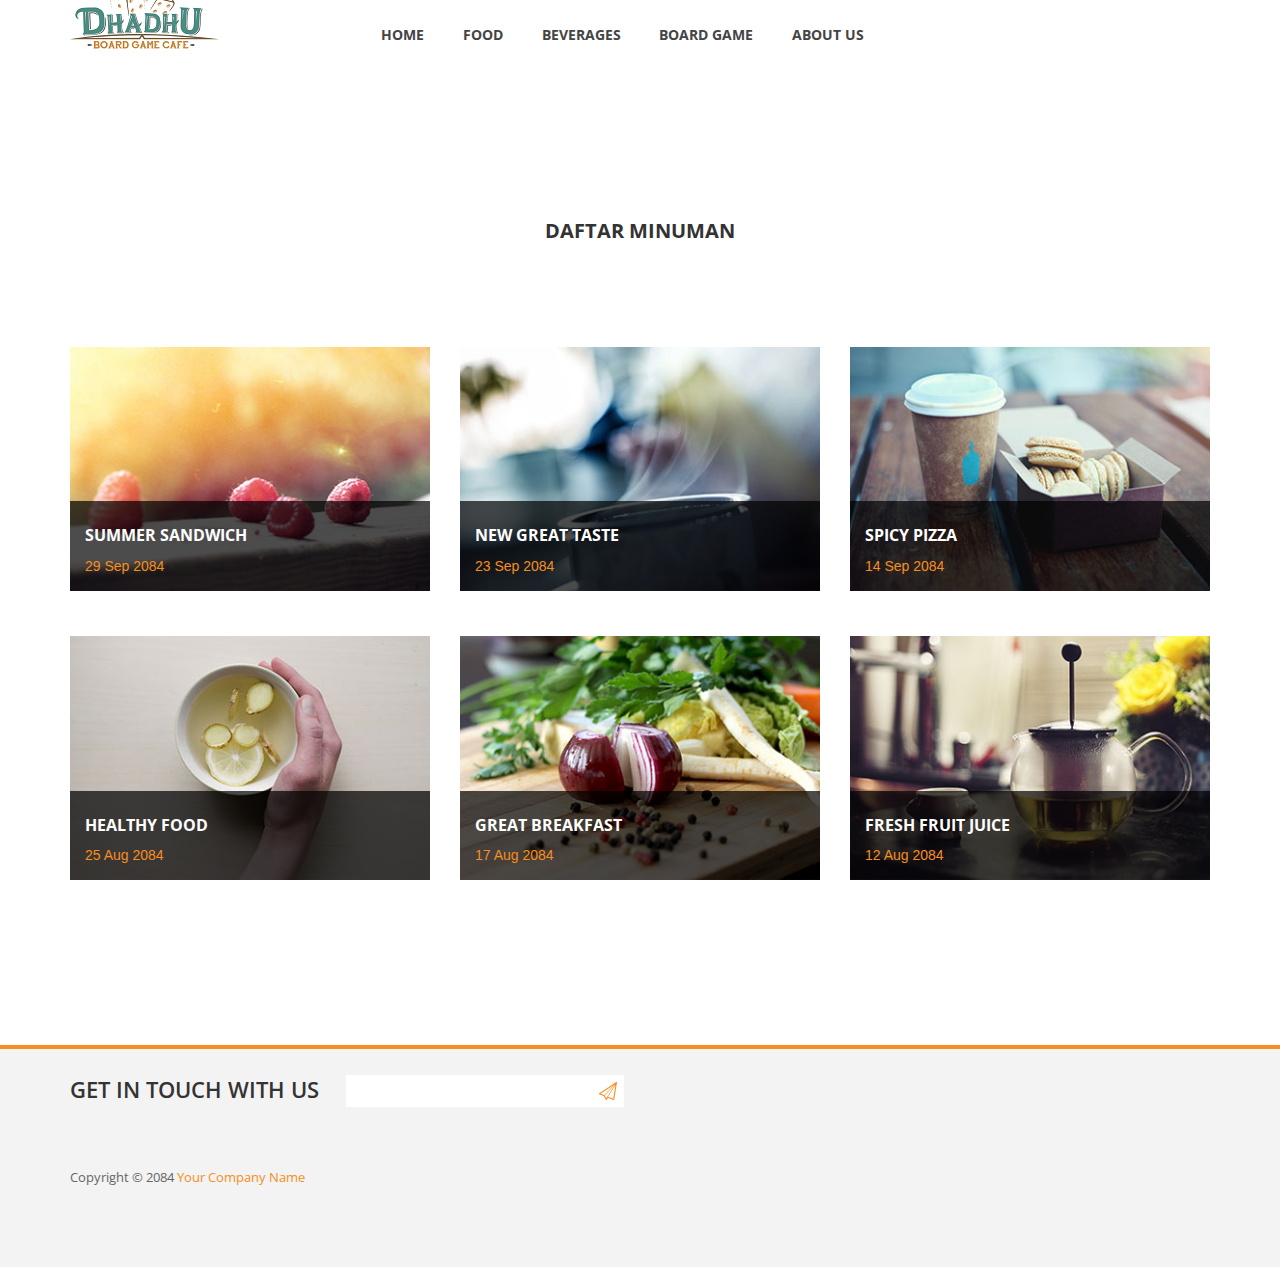
<file: drinks.html>
<!DOCTYPE html>
<!--[if lt IE 7]>      <html class="no-js lt-ie9 lt-ie8 lt-ie7"> <![endif]-->
<!--[if IE 7]>         <html class="no-js lt-ie9 lt-ie8"> <![endif]-->
<!--[if IE 8]>         <html class="no-js lt-ie9"> <![endif]-->
<!--[if gt IE 8]><!--> <html class="no-js"> <!--<![endif]-->
<!-- 

Grill Template 

http://www.templatemo.com/free-website-templates/417-grill

-->
    <head>
        <meta charset="utf-8">
        <title>Beverages</title>
        <meta name="description" content="">
        <meta name="viewport" content="width=device-width">
        
        <link href='http://fonts.googleapis.com/css?family=Open+Sans:300italic,400italic,600italic,700italic,800italic,400,300,600,700,800' rel='stylesheet' type='text/css'>

        <link rel="stylesheet" href="css/bootstrap.css">
        <link rel="stylesheet" href="css/font-awesome.css">
        <link rel="stylesheet" href="css/templatemo_style.css">
        <link rel="stylesheet" href="css/templatemo_misc.css">
        <link rel="stylesheet" href="css/flexslider.css">
        <link rel="stylesheet" href="css/testimonails-slider.css">

        <script src="js/vendor/modernizr-2.6.1-respond-1.1.0.min.js"></script>
    </head>
    <body>
        <!--[if lt IE 7]>
            <p class="chromeframe">You are using an outdated browser. <a href="http://browsehappy.com/">Upgrade your browser today</a> or <a href="http://www.google.com/chromeframe/?redirect=true">install Google Chrome Frame</a> to better experience this site.</p>
        <![endif]-->

            <header>
                <div id="main-header">
                    <div class="container">
                        <div class="row">
                            <div class="col-md-3">
                                <div class="logo">
                                    <a href="#"><img src="images/logodhadhuv2.png" title="Grill Template" alt="Grill Website Template" ></a>
                                </div>
                            </div>
                            <div class="col-md-6">
                                <div class="main-menu">
                                    <ul>
                                        <li><a href="index.html">Home</a></li>
                                        <li><a href="food.html">Food</a></li>
                                        <li><a href="drinks.html">Beverages</a></li>
                                        <li><a href="boardgame.html">Board Game</a></li>
                                        <li><a href="about-us.html">About Us</a></li>
                                    </ul>
                                </div>
                            </div>
                        </div>
                    </div>
                </div>
            </header>
            
            <div id="latest-blog">
                <div class="container">
                    <div class="row">
                        <div class="col-md-12">
                            <div class="heading-section">
                                <h2>DAFTAR MINUMAN</h2>
                            </div>
                        </div>
                    </div>
                    <div class="row">
                        <div class="col-md-4 col-sm-6">
                            <div class="blog-post">
                                <div class="blog-thumb">
                                    <img src="images/blogpost1.jpg" alt="" />
                                </div>
                                <div class="blog-content">
                                    <div class="content-show">
                                        <h4><a href="single-post.html">Summer Sandwich</a></h4>
                                        <span>29 Sep 2084</span>
                                    </div>
                                    <div class="content-hide">
                                        <p>Sed egestas tincidunt mollis. Suspendisse rhoncus vitae enim et faucibus. Ut dignissim nec arcu nec hendrerit. Sed arcu odio, sagittis vel diam in, malesuada malesuada risus. Aenean a sem leo. Nam ultricies dolor et mi tempor, non pulvinar felis sollicitudin.</p>
                                    </div>
                                </div>
                            </div>
                        </div>
                        <div class="col-md-4 col-sm-6">
                            <div class="blog-post">
                                <div class="blog-thumb">
                                    <img src="images/blogpost2.jpg" alt="" />
                                </div>
                                <div class="blog-content">
                                    <div class="content-show">
                                        <h4><a href="single-post.html">New Great Taste</a></h4>
                                        <span>23 Sep 2084</span>
                                    </div>
                                    <div class="content-hide">
                                        <p>Sed egestas tincidunt mollis. Suspendisse rhoncus vitae enim et faucibus. Ut dignissim nec arcu nec hendrerit. Sed arcu odio, sagittis vel diam in, malesuada malesuada risus. Aenean a sem leo. Nam ultricies dolor et mi tempor, non pulvinar felis sollicitudin.</p>
                                    </div>
                                </div>
                            </div>
                        </div>
                        <div class="col-md-4 col-sm-6">
                            <div class="blog-post">
                                <div class="blog-thumb">
                                    <img src="images/blogpost3.jpg" alt="" />
                                </div>
                                <div class="blog-content">
                                    <div class="content-show">
                                        <h4><a href="single-post.html">Spicy Pizza</a></h4>
                                        <span>14 Sep 2084</span>
                                    </div>
                                    <div class="content-hide">
                                        <p>Sed egestas tincidunt mollis. Suspendisse rhoncus vitae enim et faucibus. Ut dignissim nec arcu nec hendrerit. Sed arcu odio, sagittis vel diam in, malesuada malesuada risus. Aenean a sem leo. Nam ultricies dolor et mi tempor, non pulvinar felis sollicitudin.</p>
                                    </div>
                                </div>
                            </div>
                        </div>
                        <div class="col-md-4 col-sm-6">
                            <div class="blog-post">
                                <div class="blog-thumb">
                                    <img src="images/blogpost4.jpg" alt="" />
                                </div>
                                <div class="blog-content">
                                    <div class="content-show">
                                        <h4><a href="single-post.html">Healthy Food</a></h4>
                                        <span>25 Aug 2084</span>
                                    </div>
                                    <div class="content-hide">
                                        <p>Sed egestas tincidunt mollis. Suspendisse rhoncus vitae enim et faucibus. Ut dignissim nec arcu nec hendrerit. Sed arcu odio, sagittis vel diam in, malesuada malesuada risus. Aenean a sem leo. Nam ultricies dolor et mi tempor, non pulvinar felis sollicitudin.</p>
                                    </div>
                                </div>
                            </div>
                        </div>
                        <div class="col-md-4 col-sm-6">
                            <div class="blog-post">
                                <div class="blog-thumb">
                                    <img src="images/blogpost5.jpg" alt="" />
                                </div>
                                <div class="blog-content">
                                    <div class="content-show">
                                        <h4><a href="single-post.html">Great Breakfast</a></h4>
                                        <span>17 Aug 2084</span>
                                    </div>
                                    <div class="content-hide">
                                        <p>Sed egestas tincidunt mollis. Suspendisse rhoncus vitae enim et faucibus. Ut dignissim nec arcu nec hendrerit. Sed arcu odio, sagittis vel diam in, malesuada malesuada risus. Aenean a sem leo. Nam ultricies dolor et mi tempor, non pulvinar felis sollicitudin.</p>
                                    </div>
                                </div>
                            </div>
                        </div>
                        <div class="col-md-4 col-sm-6">
                            <div class="blog-post">
                                <div class="blog-thumb">
                                    <img src="images/blogpost6.jpg" alt="" />
                                </div>
                                <div class="blog-content">
                                    <div class="content-show">
                                        <h4><a href="single-post.html">Fresh Fruit Juice</a></h4>
                                        <span>12 Aug 2084</span>
                                    </div>
                                    <div class="content-hide">
                                        <p>Sed egestas tincidunt mollis. Suspendisse rhoncus vitae enim et faucibus. Ut dignissim nec arcu nec hendrerit. Sed arcu odio, sagittis vel diam in, malesuada malesuada risus. Aenean a sem leo. Nam ultricies dolor et mi tempor, non pulvinar felis sollicitudin.</p>
                                    </div>
                                </div>
                            </div>
                        </div>
                    </div>
                </div>
            </div>

			<footer>
                <div class="container">
                    <div class="top-footer">
                        <div class="row">
                            <div class="col-md-9">
                                <div class="subscribe-form">
                                    <span>Get in touch with us</span>
                                    <form method="get" class="subscribeForm">
                                        <input id="subscribe" type="text" />
                                        <input type="submit" id="submitButton" />
                                    </form>
                                    <div class="bottom-footer">
                                        <p>Copyright © 2084 <a href="#">Your Company Name</a></p>
                                    </div>
                                </div>
                            </div>
                        </div>
                    </div>
                </div>
            </footer>

    
        <script src="js/vendor/jquery-1.11.0.min.js"></script>
        <script src="js/vendor/jquery.gmap3.min.js"></script>
        <script src="js/plugins.js"></script>
        <script src="js/main.js"></script>

    </body>
</html>
</file>
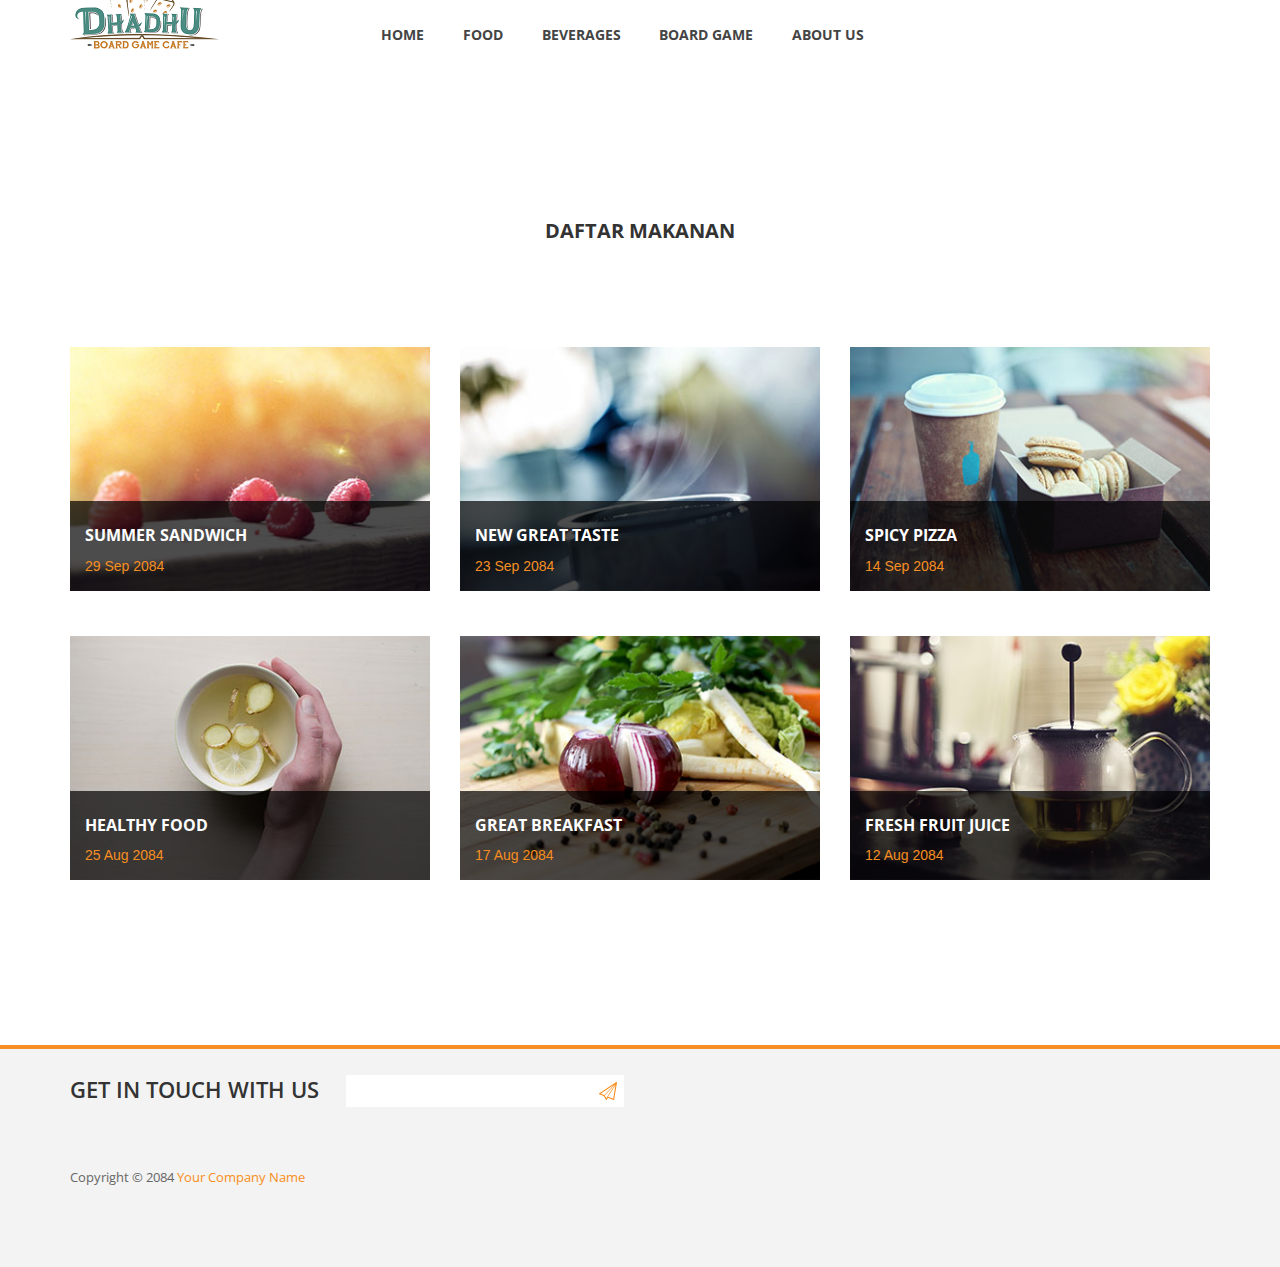
<file: food.html>
<!DOCTYPE html>
<!--[if lt IE 7]>      <html class="no-js lt-ie9 lt-ie8 lt-ie7"> <![endif]-->
<!--[if IE 7]>         <html class="no-js lt-ie9 lt-ie8"> <![endif]-->
<!--[if IE 8]>         <html class="no-js lt-ie9"> <![endif]-->
<!--[if gt IE 8]><!--> <html class="no-js"> <!--<![endif]-->
<!-- 

Grill Template 

http://www.templatemo.com/free-website-templates/417-grill

-->
    <head>
        <meta charset="utf-8">
        <title>Food</title>
        <meta name="description" content="">
        <meta name="viewport" content="width=device-width">
        
        <link href='http://fonts.googleapis.com/css?family=Open+Sans:300italic,400italic,600italic,700italic,800italic,400,300,600,700,800' rel='stylesheet' type='text/css'>

        <link rel="stylesheet" href="css/bootstrap.css">
        <link rel="stylesheet" href="css/font-awesome.css">
        <link rel="stylesheet" href="css/templatemo_style.css">
        <link rel="stylesheet" href="css/templatemo_misc.css">
        <link rel="stylesheet" href="css/flexslider.css">
        <link rel="stylesheet" href="css/testimonails-slider.css">

        <script src="js/vendor/modernizr-2.6.1-respond-1.1.0.min.js"></script>
    </head>
    <body>
        <!--[if lt IE 7]>
            <p class="chromeframe">You are using an outdated browser. <a href="http://browsehappy.com/">Upgrade your browser today</a> or <a href="http://www.google.com/chromeframe/?redirect=true">install Google Chrome Frame</a> to better experience this site.</p>
        <![endif]-->

            <header>
                <div id="main-header">
                    <div class="container">
                        <div class="row">
                            <div class="col-md-3">
                                <div class="logo">
                                    <a href="#"><img src="images/logodhadhuv2.png" title="Grill Template" alt="Grill Website Template" ></a>
                                </div>
                            </div>
                            <div class="col-md-6">
                                <div class="main-menu">
                                    <ul>
                                        <li><a href="index.html">Home</a></li>
                                        <li><a href="food.html">Food</a></li>
                                        <li><a href="drinks.html">Beverages</a></li>
                                        <li><a href="boardgame.html">Board Game</a></li>
                                        <li><a href="about-us.html">About Us</a></li>
                                    </ul>
                                </div>
                            </div>
                        </div>
                    </div>
                </div>
            </header>
            
            <div id="latest-blog">
                <div class="container">
                    <div class="row">
                        <div class="col-md-12">
                            <div class="heading-section">
                                <h2>DAFTAR MAKANAN</h2>
                            </div>
                        </div>
                    </div>
                    <div class="row">
                        <div class="col-md-4 col-sm-6">
                            <div class="blog-post">
                                <div class="blog-thumb">
                                    <img src="images/blogpost1.jpg" alt="" />
                                </div>
                                <div class="blog-content">
                                    <div class="content-show">
                                        <h4><a href="single-post.html">Summer Sandwich</a></h4>
                                        <span>29 Sep 2084</span>
                                    </div>
                                    <div class="content-hide">
                                        <p>Sed egestas tincidunt mollis. Suspendisse rhoncus vitae enim et faucibus. Ut dignissim nec arcu nec hendrerit. Sed arcu odio, sagittis vel diam in, malesuada malesuada risus. Aenean a sem leo. Nam ultricies dolor et mi tempor, non pulvinar felis sollicitudin.</p>
                                    </div>
                                </div>
                            </div>
                        </div>
                        <div class="col-md-4 col-sm-6">
                            <div class="blog-post">
                                <div class="blog-thumb">
                                    <img src="images/blogpost2.jpg" alt="" />
                                </div>
                                <div class="blog-content">
                                    <div class="content-show">
                                        <h4><a href="single-post.html">New Great Taste</a></h4>
                                        <span>23 Sep 2084</span>
                                    </div>
                                    <div class="content-hide">
                                        <p>Sed egestas tincidunt mollis. Suspendisse rhoncus vitae enim et faucibus. Ut dignissim nec arcu nec hendrerit. Sed arcu odio, sagittis vel diam in, malesuada malesuada risus. Aenean a sem leo. Nam ultricies dolor et mi tempor, non pulvinar felis sollicitudin.</p>
                                    </div>
                                </div>
                            </div>
                        </div>
                        <div class="col-md-4 col-sm-6">
                            <div class="blog-post">
                                <div class="blog-thumb">
                                    <img src="images/blogpost3.jpg" alt="" />
                                </div>
                                <div class="blog-content">
                                    <div class="content-show">
                                        <h4><a href="single-post.html">Spicy Pizza</a></h4>
                                        <span>14 Sep 2084</span>
                                    </div>
                                    <div class="content-hide">
                                        <p>Sed egestas tincidunt mollis. Suspendisse rhoncus vitae enim et faucibus. Ut dignissim nec arcu nec hendrerit. Sed arcu odio, sagittis vel diam in, malesuada malesuada risus. Aenean a sem leo. Nam ultricies dolor et mi tempor, non pulvinar felis sollicitudin.</p>
                                    </div>
                                </div>
                            </div>
                        </div>
                        <div class="col-md-4 col-sm-6">
                            <div class="blog-post">
                                <div class="blog-thumb">
                                    <img src="images/blogpost4.jpg" alt="" />
                                </div>
                                <div class="blog-content">
                                    <div class="content-show">
                                        <h4><a href="single-post.html">Healthy Food</a></h4>
                                        <span>25 Aug 2084</span>
                                    </div>
                                    <div class="content-hide">
                                        <p>Sed egestas tincidunt mollis. Suspendisse rhoncus vitae enim et faucibus. Ut dignissim nec arcu nec hendrerit. Sed arcu odio, sagittis vel diam in, malesuada malesuada risus. Aenean a sem leo. Nam ultricies dolor et mi tempor, non pulvinar felis sollicitudin.</p>
                                    </div>
                                </div>
                            </div>
                        </div>
                        <div class="col-md-4 col-sm-6">
                            <div class="blog-post">
                                <div class="blog-thumb">
                                    <img src="images/blogpost5.jpg" alt="" />
                                </div>
                                <div class="blog-content">
                                    <div class="content-show">
                                        <h4><a href="single-post.html">Great Breakfast</a></h4>
                                        <span>17 Aug 2084</span>
                                    </div>
                                    <div class="content-hide">
                                        <p>Sed egestas tincidunt mollis. Suspendisse rhoncus vitae enim et faucibus. Ut dignissim nec arcu nec hendrerit. Sed arcu odio, sagittis vel diam in, malesuada malesuada risus. Aenean a sem leo. Nam ultricies dolor et mi tempor, non pulvinar felis sollicitudin.</p>
                                    </div>
                                </div>
                            </div>
                        </div>
                        <div class="col-md-4 col-sm-6">
                            <div class="blog-post">
                                <div class="blog-thumb">
                                    <img src="images/blogpost6.jpg" alt="" />
                                </div>
                                <div class="blog-content">
                                    <div class="content-show">
                                        <h4><a href="single-post.html">Fresh Fruit Juice</a></h4>
                                        <span>12 Aug 2084</span>
                                    </div>
                                    <div class="content-hide">
                                        <p>Sed egestas tincidunt mollis. Suspendisse rhoncus vitae enim et faucibus. Ut dignissim nec arcu nec hendrerit. Sed arcu odio, sagittis vel diam in, malesuada malesuada risus. Aenean a sem leo. Nam ultricies dolor et mi tempor, non pulvinar felis sollicitudin.</p>
                                    </div>
                                </div>
                            </div>
                        </div>
                    </div>
                </div>
            </div>

			<footer>
                <div class="container">
                    <div class="top-footer">
                        <div class="row">
                            <div class="col-md-9">
                                <div class="subscribe-form">
                                    <span>Get in touch with us</span>
                                    <form method="get" class="subscribeForm">
                                        <input id="subscribe" type="text" />
                                        <input type="submit" id="submitButton" />
                                    </form>
                                    <div class="bottom-footer">
                                        <p>Copyright © 2084 <a href="#">Your Company Name</a></p>
                                    </div>
                                </div>
                            </div>
                        </div>
                    </div>
                </div>
            </footer>

    
        <script src="js/vendor/jquery-1.11.0.min.js"></script>
        <script src="js/vendor/jquery.gmap3.min.js"></script>
        <script src="js/plugins.js"></script>
        <script src="js/main.js"></script>

    </body>
</html>
</file>
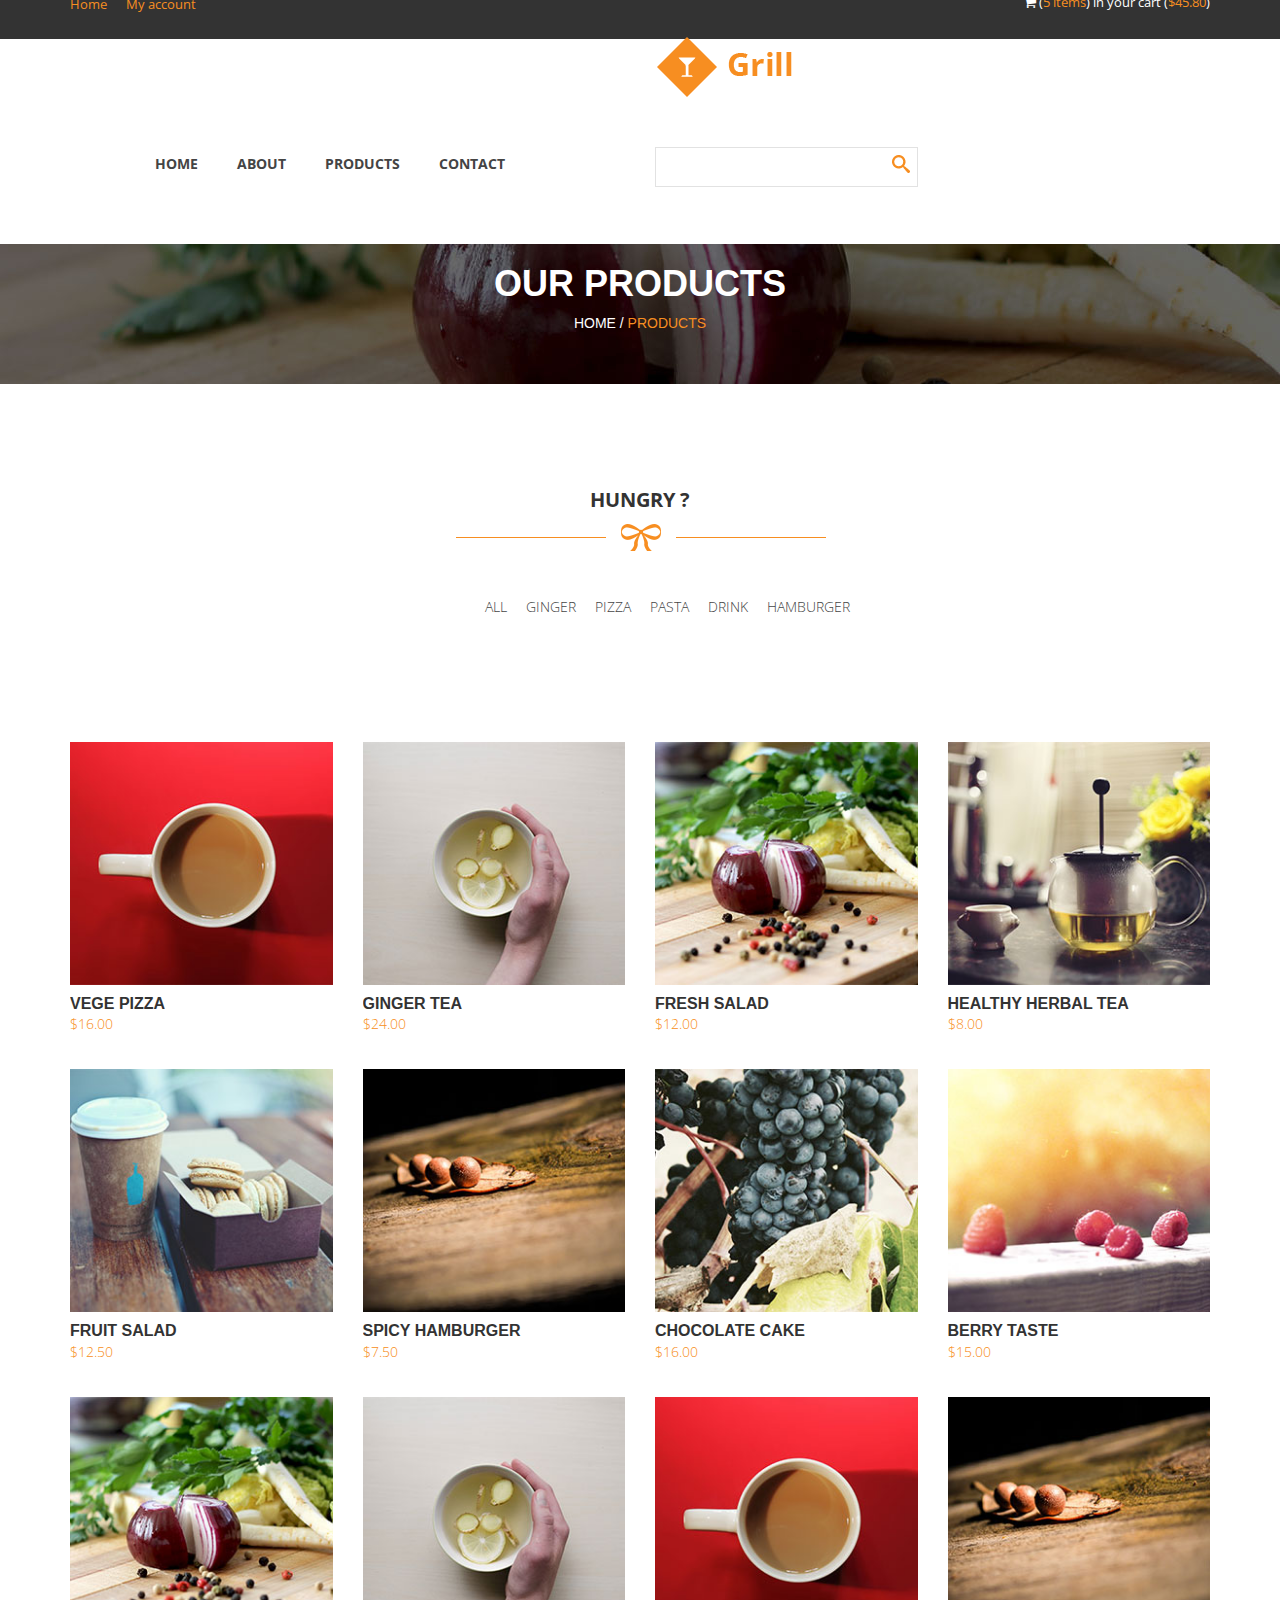
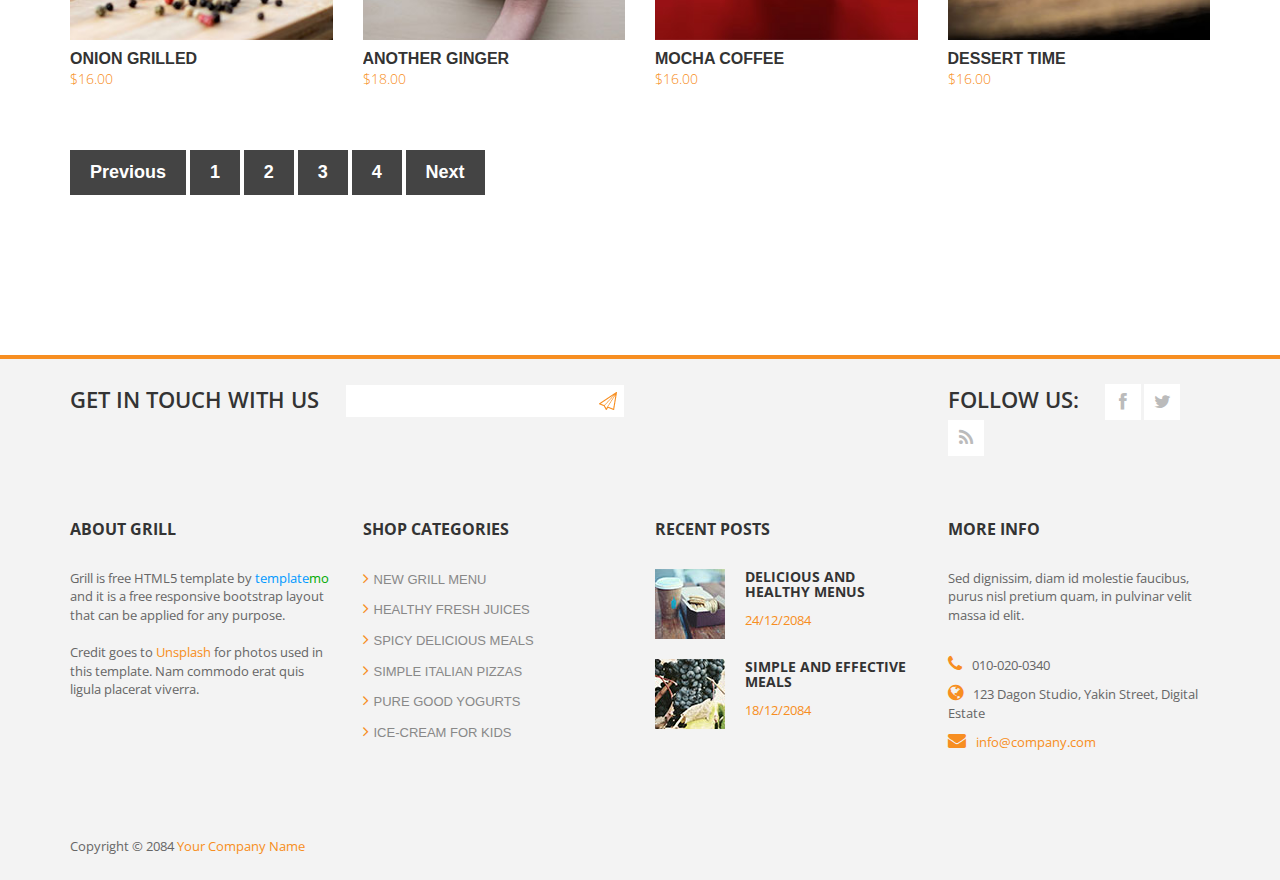
<file: products.html>
<!DOCTYPE html>
<!--[if lt IE 7]>      <html class="no-js lt-ie9 lt-ie8 lt-ie7"> <![endif]-->
<!--[if IE 7]>         <html class="no-js lt-ie9 lt-ie8"> <![endif]-->
<!--[if IE 8]>         <html class="no-js lt-ie9"> <![endif]-->
<!--[if gt IE 8]><!--> <html class="no-js"> <!--<![endif]-->
<!-- 

Grill Template 

http://www.templatemo.com/free-website-templates/417-grill

-->
    <head>
        <meta charset="utf-8">
        <title>Products - Grill Template</title>
        <meta name="description" content="">
        <meta name="viewport" content="width=device-width">
        
        <link href='http://fonts.googleapis.com/css?family=Open+Sans:300italic,400italic,600italic,700italic,800italic,400,300,600,700,800' rel='stylesheet' type='text/css'>

        <link rel="stylesheet" href="css/bootstrap.css">
        <link rel="stylesheet" href="css/font-awesome.css">
        <link rel="stylesheet" href="css/templatemo_style.css">
        <link rel="stylesheet" href="css/templatemo_misc.css">
        <link rel="stylesheet" href="css/flexslider.css">
        <link rel="stylesheet" href="css/testimonails-slider.css">

        <script src="js/vendor/modernizr-2.6.1-respond-1.1.0.min.js"></script>
    </head>
    <body>
        <!--[if lt IE 7]>
            <p class="chromeframe">You are using an outdated browser. <a href="http://browsehappy.com/">Upgrade your browser today</a> or <a href="http://www.google.com/chromeframe/?redirect=true">install Google Chrome Frame</a> to better experience this site.</p>
        <![endif]-->

            <header>
                <div id="top-header">
                    <div class="container">
                        <div class="row">
                            <div class="col-md-6">
                                <div class="home-account">
                                    <a href="#">Home</a>
                                    <a href="#">My account</a>
                                </div>
                            </div>
                            <div class="col-md-6">
                                <div class="cart-info">
                                    <i class="fa fa-shopping-cart"></i>
                                    (<a href="#">5 items</a>) in your cart (<a href="#">$45.80</a>)
                                </div>
                            </div>
                        </div>
                    </div>
                </div>
                <div id="main-header">
                    <div class="container">
                        <div class="row">
                            <div class="col-md-3">
                                <div class="logo">
                                    <a href="#"><img src="images/logo.png" title="Grill Template" alt="Grill Website Template" ></a>
                                </div>
                            </div>
                            <div class="col-md-6">
                                <div class="main-menu">
                                    <ul>
                                        <li><a href="index.html">Home</a></li>
                                        <li><a href="about-us.html">About</a></li>
                                        <li><a href="products.html">Products</a></li>
                                        <li><a href="contact-us.html">Contact</a></li>
                                    </ul>
                                </div>
                            </div>
                            <div class="col-md-3">
                                <div class="search-box">  
                                    <form name="search_form" method="get" class="search_form">
                                        <input id="search" type="text" />
                                        <input type="submit" id="search-button" />
                                    </form>
                                </div>
                            </div>
                        </div>
                    </div>
                </div>
            </header>


            <div id="heading">
                <div class="container">
                    <div class="row">
                        <div class="col-md-12">
                            <div class="heading-content">
                                <h2>Our Products</h2>
                                <span>Home / <a href="about-us.html">Products</a></span>
                            </div>
                        </div>
                    </div>
                </div>
            </div>





            <div id="products-post">
                <div class="container">
                    <div class="row">
                        <div class="col-md-12">
                            <div id="product-heading">
                                <h2>Hungry ?</h2>
                                <img src="images/under-heading.png" alt="" >
                            </div>
                        </div>
                    </div>
                    <div class="row">
                        <div class="filters col-md-12 col-xs-12">
                            <ul id="filters" class="clearfix">
                                <li><span class="filter" data-filter="all">All</span></li>
                                <li><span class="filter" data-filter=".ginger">Ginger</span></li>
                                <li><span class="filter" data-filter=".pizza">Pizza</span></li>
                                <li><span class="filter" data-filter=".pasta">Pasta</span></li>
                                <li><span class="filter" data-filter=".drink">Drink</span></li>
                                <li><span class="filter" data-filter=".hamburger">Hamburger</span></li>
                            </ul>
                        </div>
                    </div>
                    <div class="row" id="Container">
                        <div class="col-md-3 col-sm-6 mix portfolio-item Pizza">       
                            <div class="portfolio-wrapper">                
                                <div class="portfolio-thumb">
                                    <img src="images/product1.jpg" alt="" />
                                    <div class="hover">
                                        <div class="hover-iner">
                                            <a class="fancybox" href="images/product1_big.jpg"><img src="images/open-icon.png" alt="" /></a>
                                            <span>Pizza</span>
                                        </div>
                                    </div>
                                </div>  
                                <div class="label-text">
                                    <h3><a href="single-post.html">Vege Pizza</a></h3>
                                    <span class="text-category">$16.00</span>
                                </div>
                            </div>          
                        </div>
                        <div class="col-md-3 col-sm-6 mix portfolio-item ginger">       
                            <div class="portfolio-wrapper">                
                                <div class="portfolio-thumb">
                                    <img src="images/product2.jpg" alt="" />
                                    <div class="hover">
                                        <div class="hover-iner">
                                            <a class="fancybox" href="images/product2_big.jpg"><img src="images/open-icon.png" alt="" /></a>
                                            <span>Ginger</span>
                                        </div>
                                    </div>
                                </div>  
                                <div class="label-text">
                                    <h3><a href="single-post.html">Ginger Tea</a></h3>
                                    <span class="text-category">$24.00</span>
                                </div>
                            </div>          
                        </div>
                        <div class="col-md-3 col-sm-6 mix portfolio-item pizza">       
                            <div class="portfolio-wrapper">                
                                <div class="portfolio-thumb">
                                    <img src="images/product3.jpg" alt="" />
                                    <div class="hover">
                                        <div class="hover-iner">
                                            <a class="fancybox" href="images/product3_big.jpg"><img src="images/open-icon.png" alt="" /></a>
                                            <span>Pizza</span>
                                        </div>
                                    </div>
                                </div>  
                                <div class="label-text">
                                    <h3><a href="single-post.html">Fresh Salad</a></h3>
                                    <span class="text-category">$12.00</span>
                                </div>
                            </div>          
                        </div>
                        <div class="col-md-3 col-sm-6 mix portfolio-item pasta">       
                            <div class="portfolio-wrapper">                
                                <div class="portfolio-thumb">
                                    <img src="images/product4.jpg" alt="" />
                                    <div class="hover">
                                        <div class="hover-iner">
                                            <a class="fancybox" href="images/product4_big.jpg"><img src="images/open-icon.png" alt="" /></a>
                                            <span>Pasta</span>
                                        </div>
                                    </div>
                                </div>  
                                <div class="label-text">
                                    <h3><a href="single-post.html">Healthy Herbal Tea</a></h3>
                                    <span class="text-category">$8.00</span>
                                </div>
                            </div>          
                        </div>
                        <div class="col-md-3 col-sm-6 mix portfolio-item drink">       
                            <div class="portfolio-wrapper">                
                                <div class="portfolio-thumb">
                                    <img src="images/product5.jpg" alt="" />
                                    <div class="hover">
                                        <div class="hover-iner">
                                            <a class="fancybox" href="images/product5_big.jpg"><img src="images/open-icon.png" alt="" /></a>
                                            <span>Drink</span>
                                        </div>
                                    </div>
                                </div>  
                                <div class="label-text">
                                    <h3><a href="single-post.html">Fruit Salad</a></h3>
                                    <span class="text-category">$12.50</span>
                                </div>
                            </div>          
                        </div>
                        <div class="col-md-3 col-sm-6 mix portfolio-item hamburger">       
                            <div class="portfolio-wrapper">                
                                <div class="portfolio-thumb">
                                    <img src="images/product6.jpg" alt="" />
                                    <div class="hover">
                                        <div class="hover-iner">
                                            <a class="fancybox" href="images/product6_big.jpg"><img src="images/open-icon.png" alt="" /></a>
                                            <span>Hamburger</span>
                                        </div>
                                    </div>
                                </div>  
                                <div class="label-text">
                                    <h3><a href="single-post.html">Spicy Hamburger</a></h3>
                                    <span class="text-category">$7.50</span>
                                </div>
                            </div>          
                        </div>
                        <div class="col-md-3 col-sm-6 mix portfolio-item pizza">       
                            <div class="portfolio-wrapper">                
                                <div class="portfolio-thumb">
                                    <img src="images/product7.jpg" alt="" />
                                    <div class="hover">
                                        <div class="hover-iner">
                                            <a class="fancybox" href="images/product7_big.jpg"><img src="images/open-icon.png" alt="" /></a>
                                            <span>Pizza</span>
                                        </div>
                                    </div>
                                </div>  
                                <div class="label-text">
                                    <h3><a href="single-post.html">Chocolate Cake</a></h3>
                                    <span class="text-category">$16.00</span>
                                </div>
                            </div>          
                        </div>
                        <div class="col-md-3 col-sm-6 mix portfolio-item pasta">       
                            <div class="portfolio-wrapper">                
                                <div class="portfolio-thumb">
                                    <img src="images/product8.jpg" alt="" />
                                    <div class="hover">
                                        <div class="hover-iner">
                                            <a class="fancybox" href="images/product8_big.jpg"><img src="images/open-icon.png" alt="" /></a>
                                            <span>Pasta</span>
                                        </div>
                                    </div>
                                </div>  
                                <div class="label-text">
                                    <h3><a href="single-post.html">Berry Taste</a></h3>
                                    <span class="text-category">$15.00</span>
                                </div>
                            </div>          
                        </div>
                        <div class="col-md-3 col-sm-6 mix portfolio-item hamburger">       
                            <div class="portfolio-wrapper">                
                                <div class="portfolio-thumb">
                                    <img src="images/product3.jpg" alt="" />
                                    <div class="hover">
                                        <div class="hover-iner">
                                            <a class="fancybox" href="images/product3_big.jpg"><img src="images/open-icon.png" alt="" /></a>
                                            <span>Hamburger</span>
                                        </div>
                                    </div>
                                </div>  
                                <div class="label-text">
                                    <h3><a href="single-post.html">Onion Grilled</a></h3>
                                    <span class="text-category">$16.00</span>
                                </div>
                            </div>          
                        </div>
                        <div class="col-md-3 col-sm-6 mix portfolio-item drink">       
                            <div class="portfolio-wrapper">                
                                <div class="portfolio-thumb">
                                    <img src="images/product2.jpg" alt="" />
                                    <div class="hover">
                                        <div class="hover-iner">
                                            <a class="fancybox" href="images/product2_big.jpg"><img src="images/open-icon.png" alt="" /></a>
                                            <span>Drink</span>
                                        </div>
                                    </div>
                                </div>  
                                <div class="label-text">
                                    <h3><a href="single-post.html">Another Ginger</a></h3>
                                    <span class="text-category">$18.00</span>
                                </div>
                            </div>          
                        </div>
                        <div class="col-md-3 col-sm-6 mix portfolio-item ginger">       
                            <div class="portfolio-wrapper">                
                                <div class="portfolio-thumb">
                                    <img src="images/product1.jpg" alt="" />
                                    <div class="hover">
                                        <div class="hover-iner">
                                            <a class="fancybox" href="images/product1_big.jpg"><img src="images/open-icon.png" alt="" /></a>
                                            <span>Ginger</span>
                                        </div>
                                    </div>
                                </div>  
                                <div class="label-text">
                                    <h3><a href="single-post.html">Mocha Coffee</a></h3>
                                    <span class="text-category">$16.00</span>
                                </div>
                            </div>          
                        </div>
                        <div class="col-md-3 col-sm-6 mix portfolio-item pasta">       
                            <div class="portfolio-wrapper">                
                                <div class="portfolio-thumb">
                                    <img src="images/product6.jpg" alt="" />
                                    <div class="hover">
                                        <div class="hover-iner">
                                            <a class="fancybox" href="images/product6_big.jpg"><img src="images/open-icon.png" alt="" /></a>
                                            <span>Pasta</span>
                                        </div>
                                    </div>
                                </div>  
                                <div class="label-text">
                                    <h3><a href="single-post.html">Dessert Time</a></h3>
                                    <span class="text-category">$16.00</span>
                                </div>
                            </div>          
                        </div>
                    </div>
                    <div class="pagination">
                        <div class="row">   
                            <div class="col-md-12">
                                <ul>
                                	<li><a href="#">Previous</a></li>
                                    <li><a href="#">1</a></li>
                                    <li><a href="#">2</a></li>
                                    <li><a href="#">3</a></li>
                                    <li><a href="#">4</a></li>
                                    <li><a href="#">Next</a></li>
                                </ul>
                            </div>
                        </div>
                    </div>     
                </div>
            </div>



			<footer>
                <div class="container">
                    <div class="top-footer">
                        <div class="row">
                            <div class="col-md-9">
                                <div class="subscribe-form">
                                    <span>Get in touch with us</span>
                                    <form method="get" class="subscribeForm">
                                        <input id="subscribe" type="text" />
                                        <input type="submit" id="submitButton" />
                                    </form>
                                </div>
                            </div>
                            <div class="col-md-3">
                                <div class="social-bottom">
                                    <span>Follow us:</span>
                                    <ul>
                                        <li><a href="#" class="fa fa-facebook"></a></li>
                                        <li><a href="#" class="fa fa-twitter"></a></li>
                                        <li><a href="#" class="fa fa-rss"></a></li>
                                    </ul>
                                </div>
                            </div>
                        </div>
                    </div>
                    <div class="main-footer">
                        <div class="row">
                            <div class="col-md-3">
                                <div class="about">
                                    <h4 class="footer-title">About Grill</h4>
                                    <p>Grill is free HTML5 template by <span class="blue">template</span><span class="green">mo</span> and it is a free responsive bootstrap layout that can be applied for any purpose.
                                    <br><br>Credit goes to <a rel="nofollow" href="http://unsplash.com">Unsplash</a> for photos used in this template. Nam commodo erat quis ligula placerat viverra.</p>
                                </div>
                            </div>
                            <div class="col-md-3">
                                <div class="shop-list">
                                    <h4 class="footer-title">Shop Categories</h4>
                                    <ul>
                                        <li><a href="#"><i class="fa fa-angle-right"></i>New Grill Menu</a></li>
                                        <li><a href="#"><i class="fa fa-angle-right"></i>Healthy Fresh Juices</a></li>
                                        <li><a href="#"><i class="fa fa-angle-right"></i>Spicy Delicious Meals</a></li>
                                        <li><a href="#"><i class="fa fa-angle-right"></i>Simple Italian Pizzas</a></li>
                                        <li><a href="#"><i class="fa fa-angle-right"></i>Pure Good Yogurts</a></li>
                                        <li><a href="#"><i class="fa fa-angle-right"></i>Ice-cream for kids</a></li>
                                    </ul>
                                </div>
                            </div>
                            <div class="col-md-3">
                                <div class="recent-posts">
                                    <h4 class="footer-title">Recent posts</h4>
                                    <div class="recent-post">
                                        <div class="recent-post-thumb">
                                            <img src="images/recent-post1.jpg" alt="">
                                        </div>
                                        <div class="recent-post-info">
                                            <h6><a href="#">Delicious and Healthy Menus</a></h6>
                                            <span>24/12/2084</span>
                                        </div>
                                    </div>
                                    <div class="recent-post">
                                        <div class="recent-post-thumb">
                                            <img src="images/recent-post2.jpg" alt="">
                                        </div>
                                        <div class="recent-post-info">
                                            <h6><a href="#">Simple and effective meals</a></h6>
                                            <span>18/12/2084</span>
                                        </div>
                                    </div>
                                </div>
                            </div>
                            <div class="col-md-3">
                                <div class="more-info">
                                    <h4 class="footer-title">More info</h4>
                                    <p>Sed dignissim, diam id molestie faucibus, purus nisl pretium quam, in pulvinar velit massa id elit.</p>
                                    <ul>
                                        <li><i class="fa fa-phone"></i>010-020-0340</li>
                                        <li><i class="fa fa-globe"></i>123 Dagon Studio, Yakin Street, Digital Estate</li>
                                        <li><i class="fa fa-envelope"></i><a href="#">info@company.com</a></li>
                                    </ul>
                                </div>
                            </div>
                        </div>
                    </div>
                    <div class="bottom-footer">
                        <p>Copyright © 2084 <a href="#">Your Company Name</a></p>
                    </div>
                    
                </div>
            </footer>

    
        <script src="js/vendor/jquery-1.11.0.min.js"></script>
        <script src="js/vendor/jquery.gmap3.min.js"></script>
        <script src="js/plugins.js"></script>
        <script src="js/main.js"></script>

    </body>
</html>
</file>
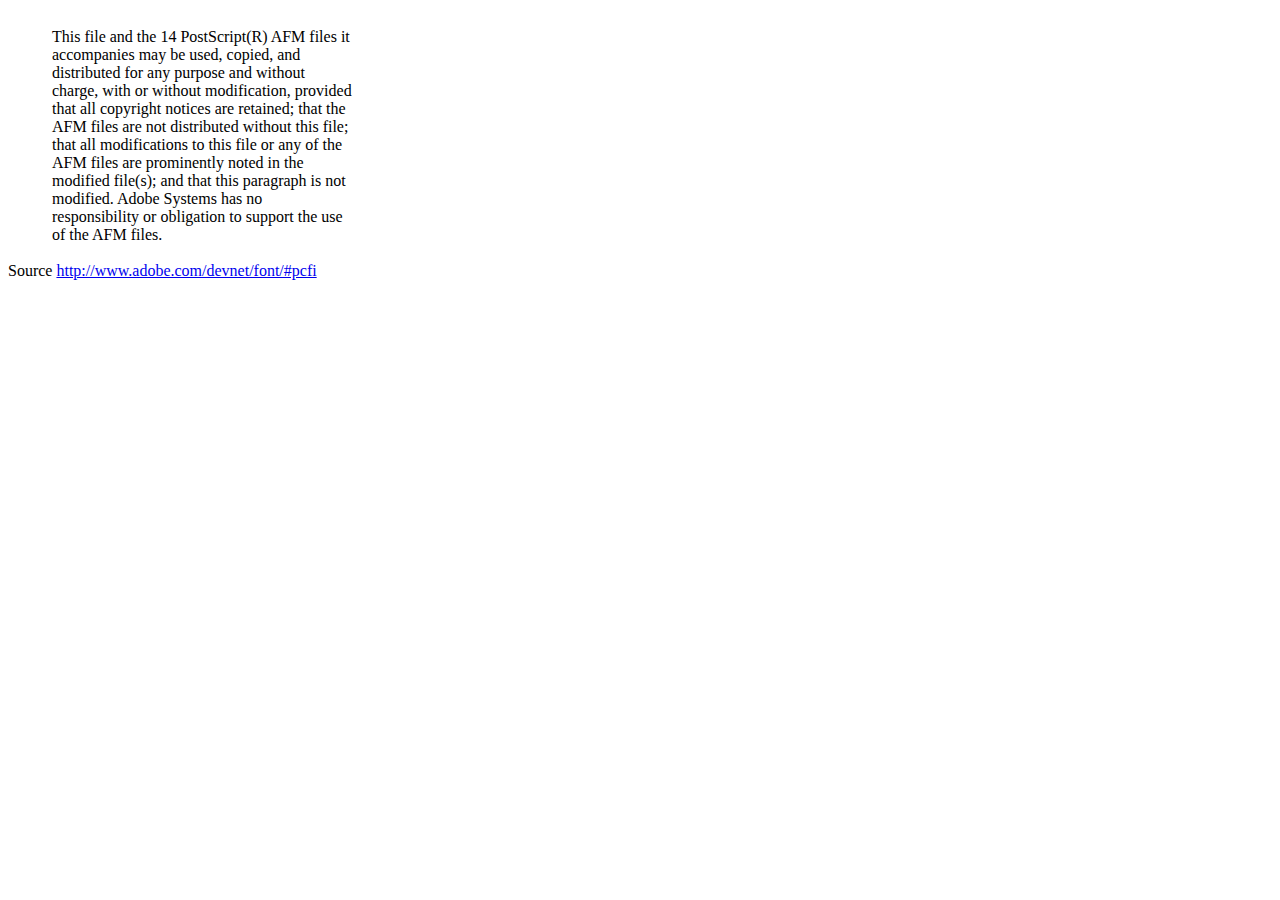
<file: assets/dompdf/lib/fonts/mustRead.html>
<html>
	<head>
		<meta http-equiv="content-type" content="text/html;charset=iso-8859-1">
		<meta name="generator" content="Adobe GoLive 4">
		<title>Core 14 AFM Files - ReadMe</title>
	</head>
	<body bgcolor="white">
		<font color="white">or</font>
		<table border="0" cellpadding="0" cellspacing="2">
			<tr>
				<td width="40"></td>
				<td width="300">This file and the 14 PostScript(R) AFM files it accompanies may be used, copied, and distributed for any purpose and without charge, with or without modification, provided that all copyright notices are retained; that the AFM files are not distributed without this file; that all modifications to this file or any of the AFM files are prominently noted in the modified file(s); and that this paragraph is not modified. Adobe Systems has no responsibility or obligation to support the use of the AFM files. <font color="white">Col</font></td>
			</tr>
		</table>
		<p>Source <a href="http://www.adobe.com/devnet/font/#pcfi">http://www.adobe.com/devnet/font/#pcfi</a></p>
</body>
</html>
</file>
<file: css/templatemo_style.css>
/*

Grill Template 

http://www.templatemo.com/free-website-templates/417-grill

*/

/*-- Basic --*/
a {
  text-decoration: none;
  color: #f78e21;
}

a:hover {
  text-decoration: none;
  color: #f78e21;
}

.blue {
	color: #09F;
}

.green {
	color: #0A0;
}

p {
  font-family: 'Open Sans', sans-serif;
  font-size: 13px;
  color: #666;
}

.heading-section {
  text-align: center;
  padding: 100px 0 80px 0;
}

.heading-section h2 {
  font-family: 'Open Sans', sans-serif;
  font-size: 20px;
  color: #333;
  font-weight: 700;
  text-transform: uppercase;
}

*, *:before, *:after {
  -moz-box-sizing: border-box; -webkit-box-sizing: border-box; box-sizing: border-box;
 }


.space30 {
	margin-bottom: 30px;
}

.space50 {
	margin-bottom: 50px;
}


/*-- Header --*/
#top-header {
  background-color: #333;
  color: #fff;
}

.home-account a {
  display: inline-block;
  margin-right: 15px;
  padding: 10px 0;
  font-size: 13px;
  font-family: 'Open Sans', sans-serif;
}

.cart-info {
  text-align: right;
  padding: 8px 0;
  font-size: 13px;
  font-family: 'Open Sans', sans-serif;
}

.logo {
  padding: 0px 0;
}

.main-menu ul {
  padding: 0px;
  margin: 0px;
  text-align: center;
}

.main-menu li {
  list-style: none;
  display: inline-block;
    padding: 40px 0;
}

.main-menu a {
  font-family: 'Open Sans', sans-serif;
  font-weight: 700;
  font-size: 14px;
  color: #444;
  text-transform: uppercase;
  margin-right: 35px;
}

.main-menu a:hover {
  color: #f78e21;
}

.search-box {
  text-align: right;
  margin-top: 33px;
  position: relative;
}

.search-box input {
  margin-top: 0px;
}

.search-box input[type="submit"] {
  background-color: transparent;
  position: absolute;
  width: 34px;
  height: 34px;
  right: 0;
  top: 0;
  border: 0;
  content: '';
  color: transparent;
  background: url(../images/search-icon.png);
  background-position: center;
  background-repeat: no-repeat;
}

.search-box input#s {
  padding: 4px 10px 4px 10px;
  height: 34px;
  line-height: 34px;
  outline: 0;
  border: 1px solid #ddd;
}

/*-- End Header --*/




/*-- Heading --*/

#heading {
  margin-top: 15px;
  background-image: url(../images/bg-image.jpg);
  height: 140px;
}

#heading h2 {
  font-size: 36px;
  font-weight: 700;
  color: #fff;
  text-transform: uppercase;
}

#heading span {
  color: #fff;
  text-transform: uppercase;
}

.heading-content {
  text-align: center;
  margin-top: 35px;
}

/*-- End Heading --*/




/*-- Timeline --*/

.timeline-thumb {
  position: relative;
  text-align: center;
  border-bottom: 3px solid #dbdbdb;
}

.timeline-thumb:hover {
  border-color: #f78e21;
}

.timeline-thumb .thumb img {
  width: 100%;
  overflow: hidden;
}
.timeline-thumb .overlay {
  background-color: rgba(0,0,0, 0.7);
  width: 100%;
  height: 100%;
  position: absolute;
  top: 0;
  left: 0;
  visibility: hidden;
  opacity: 0;
}

.timeline-thumb:hover .overlay {
 visibility: visible;
 overflow: hidden;
 opacity: 1;
 cursor: pointer;
}

.timeline-caption h4 {
  padding-top: 80px;
  font-family: 'Open Sans', sans-serif;
  font-size: 16px;
  text-transform: uppercase;
  font-weight: 700;
  color: #fff;
  margin: 0 0 3px 0;
}

.timeline-caption p {
  font-family: 'Open Sans', sans-serif;
  font-size: 14px;
  font-weight: 300;
  color: #f78e21;
}

/*-- End Timeline --*/




/*-- Our Team --*/

.team-thumb {
  position: relative;
  text-align: center;
}

.team-thumb .author img {
  width: 100%;
}

.team-thumb .overlay {
  background-color: rgba(0,0,0, 0.7);
  position: absolute;
  width: 100%;
  height: 100%;
  top: 0;
  left: 0;
  visibility: hidden;
  opacity: 0;
}

.team-thumb:hover .overlay {
 visibility: visible;
 opacity: 1;
 cursor: pointer;
}

.author-caption ul {
  padding: 0;
  margin: 0;
}

.author-caption li {
  list-style: none;
  display: inline-block;
  margin-top: 40%;
}

.author-caption a {
  display: inline-block;
  background-color: rgba(250,250,250, 0.4);
  width: 34px;
  height: 34px;
  line-height: 34px;
  color: #fff;
}

.author-caption a:hover {
  background-color: #f78e21;
  color: #fff;
}

.author-details {
  margin-top: 15px;
  text-align: center;
}

.author-details h2 {
  display: block;
  margin-bottom: 0px;
  font-size: 16px;
  font-weight: 700;
  color: #333;
  text-transform: uppercase;
}

.author-details span {
  color: #f78e21;
  text-transform: uppercase;
}

/*-- End Our Team --*/




/*-- Products --*/

#product-heading {
  text-align: center;
  padding: 100px 0 30px 0;
}

#product-heading h2 {
  font-family: 'Open Sans', sans-serif;
  font-size: 20px;
  color: #333;
  font-weight: 700;
  text-transform: uppercase;
}

#Container {
  margin-top: 80px;
}

#Container .mix {
  display: none;
}

.portfolio-wrapper {
  overflow: hidden;
  padding-top: 20px;
}


#filters {
  text-align: center;
}

#filters ul {
  margin: 0px;
  padding: 0px;
}

#filters li {
  cursor: pointer;
  list-style: none;
  display: inline-block;
}

#filters span {
  text-transform: uppercase;
  font-family: 'Open Sans', sans-serif;
  font-size: 14px;
  font-weight: 300;
  color: #444;
  padding-left: 15px;
}


#filters span:hover {
  color: #f78e21;
  transition: all 0.3s ease-in;
}

.label-text a {
  color: #333;
}

.label-text a:hover {
  color: #f78e21;
}

.label-text h3 {
  margin: 10px 0 2px 0;
  font-size: 16px;
  font-weight: 700;
  color: #333;
  text-transform: uppercase;
}

.label-text span {
  color: #777;
  text-transform: uppercase;
  font-family: 'Open Sans', sans-serif;
  font-weight: 300;
  display: block;
  color: #f78e21
}

.portfolio-thumb img {
  width: 100%;
}

.portfolio-thumb {
  position: relative;
}

.hover-iner {
  position: relative;
  width: 100%;
  height: 100%;
}

.hover-iner a {
  position: absolute;
  top: 35%;
  left: 43%;
  margin-left: -18px;
  margin-top: -18px;
  background-color: rgba(0,0,0, 0.1);
  border: 1px solid #f78e21;
  width: 80px;
  height: 80px;
  line-height: 80px;
  color: #fff;
  text-align: center;
}

.hover-iner img {
  width: auto;
}

.hover-iner span {
  position: absolute;
  text-transform: uppercase;
  color: #fff;
  margin-top: 190px;
  text-align: center;
  font-size: 13px;
  width: 100%;
  color: #f78e21;
  font-weight: 300;
}

.hover {
  position: absolute;
  width: 100%;
  height: 100%;
  top: 0px;
  left: 0px;
  visibility: hidden;
  opacity: 0;
  background-color: rgba(0, 0, 0, 0.7);
}

.portfolio-wrapper:hover .portfolio-thumb .hover {
  visibility: visible;
  opacity: 1;
  transition: all 0.3s ease-in;
}

.pagination {
  margin-top: 60px;
}

.pagination ul {
  padding: 0;
  margin: 0;
}
.pagination li {
  list-style: none;
  display: inline-block;
}

.pagination a {
  background-color: #444;
  padding: 10px 20px;
  font-size: 18px;
  font-weight: 600;
  color: #fff;
  display: block;
  text-align: center;
}

.pagination a:hover {
  background-color: #f78e21;
}

/*- End Products --*/


/*-- Single Post --*/

.image-post {
  overflow: hidden;
}

.product-title h3 {
  font-size: 16px;
  font-weight: 700;
  color: #333;
  display: inline-block;
  margin-right: 20px;
  border-right: 1px solid #ddd;
  padding-right: 20px;
}

.product-title span {
  display: inline-block;
  font-size: 13px;
  color: #f78e21;
} 

.product-content a {
  font-weight: 700;
  font-size: 13px;
}

.product-content p {
  margin-top: 5px;
  padding-bottom: 15px;
}

.comment-section h4 {
  margin-top: 30px;
  font-size: 16px;
  color: #666;
  font-weight: 700;
  text-transform: uppercase;
}

.all-comments {
  margin-top: 40px;
  margin-bottom: 40px;
}

.comments {
  margin-top: 30px;
}

.author-thumb {
  float: left;
  margin-right: 30px;
}

.comment-body {
  background-color: #f3f3f3;
  padding: 20px;
  overflow: hidden;
  position: relative;
}

.comment-body h6 {
  font-size: 16px;
  font-weight: 700;
  color: #333;
  text-transform: uppercase;
  margin-bottom: 5px;
  margin-top: 0px;
}

.comment-body span {
  font-size: 14px;
  color: #f78e21;
}

.comment-body p {
  margin-top: 20px;
}

.comment-body a {
  text-transform: uppercase;
  font-size: 14px;
  color: #fff;
  background-color: #f78e21;
  width: 80px;
  height: 30px;
  line-height: 30px;
  text-align: center;
  display: inline-block;
  position: absolute;
  top: 20px;
  right: 20px;
}

.replyed-form {
  margin-left: 130px;
}

.leave-comment h4 {
  margin-top: 30px;
  padding-bottom: 10px;
  font-size: 16px;
  color: #666;
  font-weight: 700;
  text-transform: uppercase;
}

input, textarea {
  padding: 10px;
  border: 1px solid #e2e2e2;
  width: 100%;
  margin-top: 25px;
  font-size: 13px;
  font-style: italic;
  font-weight: 300;
  color: #aaa;
  outline: none; 
}

textarea {
  height: 165px;
  max-height: 180px;
  max-width: 770px;
  line-height: 18px;
  width: 100%
}

.form label {
  margin-left: 10px;
  color: #999999;
}

.send button {
  width: 90px;
  color: #fff;
  cursor: pointer;
  height: 35px;
  line-height: 30px;
  text-align: center;
  background-color: #f78e21; 
  font-family: 'Open Sans', sans-serif;
  font-size: 16px;
  font-style: normal;
  font-weight: 600;
  text-transform: uppercase;
  border: 0;
  outline: none;
}

.leave input {
  width: 90px;
  cursor: pointer;
  height: 35px;
  line-height: 30px;
  text-align: center;
  background-color: #f78e21; 
  color: #fff;
  font-family: 'Open Sans', sans-serif;
  font-size: 16px;
  font-style: normal;
  font-weight: 600;
  text-transform: uppercase;
  border: 0;
}

/*-- End Single Post --*/




/*-- Contact Us --*/

.message-form input {
  margin-top: 0px;
}

.message-form  textarea {
  padding-bottom: 20px;
}

.send {
  margin-top: 20px;
}

.info p {
  padding-bottom: 20px;
}

.info ul {
  margin: 0;
  padding: 0;
}

.info li {
  list-style: none;
  margin: 10px 0;
  font-family: 'Open Sans', sans-serif;
  font-size: 13px;
  color: #666;
}

.info i {
  color: #f78e21;
  margin-right: 10px;
  font-size: 18px;
}

/*-- End Contact Us--*/




/*-- Side Bar --*/

.side-bar h4 {
  font-size: 16px;
  font-weight: 700;
  color: #fff;
  text-transform: uppercase;
  background-color: #f78e21;
  margin-top: 0px;
  padding: 9px 15px 9px 15px;
}

.archives-list ul {
  margin-top: 25px !important;
  padding-bottom: 30px !important;
  margin: 0;
  padding: 0;
}

.archives-list li {
  list-style: none;
  margin: 10px 0;
}

.archives-list i {
  font-size: 16px;
  margin-right: 5px;
  color: #f78e21;
}

.archives-list a {
  text-transform: uppercase;
  color: #888;
  font-size: 13px;
}

.archives-list a:hover {
  color: #f78e21;
}

.recent-post {
  overflow: hidden;
  margin-bottom: 20px;
}

.recent-post-thumb {
  float: left;
  margin-right: 20px !important; 
  width: 70px;
  height: 70px;
}

.recent-post-info {
  overflow: hidden;
}

.recent-post-info h6 {
  font-family: 'Open Sans', sans-serif;
  font-size: 14px;
  font-weight: 700;
  text-transform: uppercase;
  margin-top: 0;
}

.posts {
  margin-top: 30px;
  margin-bottom: 30px;
}

.recent-post-info a {
  color: #333;
}

.recent-post-info a:hover {
  color: #f78e21;
}

.recent-post-info span {
  font-family: 'Open Sans', sans-serif;
  font-size: 13px;
  color: #f78e21;
}

.flickr-images {
  margin-top: 20px;
}

.flickr-images img {
  margin-top: 20px;
  overflow: hidden !important;
  width: 68px;
}

.flickr-images img:hover {
  border: 3px solid #f78e21;
  transition: all 0.1s ease-in;
  cursor: pointer;
}

/*-- End Side Bar --*/





/*-- Slider --*/

#slider {
  overflow: hidden;
}

.slider-caption {
  text-align: center;
  position: absolute;
  width: 100%;
  margin-top: 160px;
  color: #fff;
  font-family: 'Open Sans', sans-serif;
}

.slider-caption h1 {
  text-shadow: 1px 1px #777;
  font-size: 48px;
  padding-bottom: 10px;
  font-weight: 500;
  color: #f78e21;
  text-transform: uppercase;
}

.slider-caption p {
  font-size: 18px;
  font-weight: 300;
  color: #fff;
  line-height: 15px;
}

.slider-caption a {
  margin-top: 20px;
  text-decoration: none;
  display: inline-block;
  background-color: #f78e21;
  width: 200px;
  height: 40px;
  text-align: center;
  color: #fff;
  line-height: 40px;
  text-transform: uppercase;
  font-size: 18px;
  font-weight: 600;
}

/*-- End Slider --*/





/*-- Services --*/

.service-item {
  text-align: center;
}

.icon i {
  border-radius: 50%;
  border: 20px solid #f78e21;
  color: #f78e21;
  font-size: 28px;
  line-height: 80px;
  width: 120px;
  height: 120px;
}

.service-item h4 {
  font-family: 'Open Sans', sans-serif;
  font-size: 16px;
  font-weight: 700;
  color: #333;
  text-transform: uppercase;
  margin-top: 25px;
}

/*-- End Services --*/





/*-- Latest Posts --*/

.blog-post {
  position: relative;
  margin-bottom: 30px;
}

.blog-thumb {
  overflow: hidden;
  position: relative;
}

.blog-thumb img {
  width: 100%;
}

.blog-content {
  position: absolute;
  bottom: 0;
  left: 0;
  width: 100%;
  background-color: rgba(0,0,0,0.7);
  color: #fff;
  padding: 15px;
}

.content-show a {
  font-family: 'Open Sans', sans-serif;
  font-size: 16px;
  font-weight: 700;
  color: #fff;
  text-transform: uppercase;
}

.content-show span {
  color: #f78e21;
}

.content-hide {
  margin-top: 15px;
  display: none;
}

.content-hide p {
  color: #fff;
}

/*-- End Latest Posts --*/





/*-- Testimonails --*/

.testimonails-content p {
  text-align: center;
  font-size: 15px;
  color: #333;
  font-style: italic;
}

.testimonails-content h6 {
  font-size: 16px;
  font-weight: 300;
  text-align: center;
  margin-top: 30px;
  font-style: italic;
}

/*-- End Testimonails --*/





/*--Footer--*/

footer {
  background-color: #f3f3f3;
  border-top: 4px solid #f78e21;
  margin-top: 120px;
}

.social-bottom {
  margin-top: 40px;
  padding-bottom: 40px;
}

.social-bottom span {
  font-family: 'Open Sans', sans-serif;
  font-size: 22px;
  font-weight: 600;
  color: #333;
  text-transform: uppercase;
  float: left;
  margin-right: 26px;
}

.social-bottom ul {
  margin: 0;
  padding: 0;
}

.social-bottom li {
  list-style: none;
  display: inline-block;
}

.social-bottom a {
  background-color: #fff;
  font-size: 18px;
  width: 36px;
  height: 36px;
  line-height: 36px;
  text-align: center;
  color: #bbb;
}

.social-bottom a:hover {
  background-color: #f78e21;
  color: #fff;
}

.subscribe-form {
  margin-top: 40px;
  padding-bottom: 40px;
}

.subscribe-form span {
  font-family: 'Open Sans', sans-serif;
  font-size: 22px;
  font-weight: 600;
  color: #333;
  text-transform: uppercase;
  float: left;
  margin-right: 26px;
}

.subscribeForm {
  position: relative;
  display: inline-block;
}

.subscribe-form input[type="submit"] {
  position: absolute;
  right: 0;
  top: 0;
  width: 34px;
  height: 34px;
  background: url(../images/subscribe-icon.png);
  background-repeat: no-repeat;
  background-position: center;
  color: transparent;
  background-color: transparent;
  content: '';
  margin-top: 0;
  border: 0;
}

.subscribe-form input#subscribe {
  padding: 4px 10px 4px 10px;
  line-height: 34px;
  height: 34px;
  max-width: 280px;
  width: 280px;
  margin-top: 0px;
  outline: 0;
  border-color: #f3f3f3;
}

.footer-title {
  font-family: 'Open Sans', sans-serif;
  font-size: 16px;
  font-weight: 700;
  color: #333;
  text-transform: uppercase;
  padding-bottom: 20px;
}

.shop-list ul {
  margin: 0;
  padding: 0;
}

.shop-list li {
  list-style: none;
  margin: 10px 0;
}

.shop-list i {
  font-size: 16px;
  margin-right: 5px;
  color: #f78e21;
}

.shop-list a {
  text-transform: uppercase;
  color: #888;
  font-size: 13px;
}

.shop-list a:hover {
  color: #f78e21;
}

.recent-post {
  overflow: hidden;
  margin-bottom: 20px;
}

.recent-post-thumb {
  float: left;
  margin-right: 10px;
  width: 70px;
  height: 70px;
}

.recent-post-info {
  overflow: hidden;
}

.recent-post-info h6 {
  font-family: 'Open Sans', sans-serif;
  font-size: 14px;
  font-weight: 700;
  text-transform: uppercase;
  margin-top: 0;
}

.recent-post-info a {
  color: #333;
}

.recent-post-info a:hover {
  color: #f78e21;
}

.recent-post-info span {
  font-family: 'Open Sans', sans-serif;
  font-size: 13px;
  color: #f78e21;
}

.more-info p {
  padding-bottom: 20px;
}

.more-info ul {
  margin: 0;
  padding: 0;
}

.more-info li {
  list-style: none;
  margin: 10px 0;
  font-family: 'Open Sans', sans-serif;
  font-size: 13px;
  color: #666;
}

.more-info i {
  color: #f78e21;
  margin-right: 10px;
  font-size: 18px;
}

.bottom-footer {
  text-align: left;
  padding: 60px 0 15px 0;
}

/*-- End Footer --*/









/*--- RESPONSIVE ---*/

@media screen and (max-width: 990px) {

  .home-account {
    text-align: center;
    display: block;
  }

  .cart-info {
    text-align: center;
    display: block;
  }
  
  .logo {
    text-align: center;
  }

  .search-box {
    display: none;
  }

  .slider-caption {
    display: none;
  }

  .service-item {
    margin-top: 40px;
  }

  .footer-title {
    margin-top: 60px;
  }

  .bottom-footer {
    text-align: center;
  }

  .timeline-thumb{
    margin-top: 30px;
    border-bottom: none;
  }

  .team-thumb {
    margin-top: 30px;
  }

  .side-bar {
    margin-top: 100px;
  }

  .side-bar h4 {
    width: 100%;
  }

  .send-message input {
    margin-top: 20px;
  }

  .info {
    margin-top: 60px;
    text-align: center;
  }
}

@media screen and (max-width: 568px) {

  .home-account {
    text-align: center;
    display: block;
  }

  .cart-info {
    text-align: center;
    display: block;
  }
  
  .logo {
    text-align: center;
  }

  .search-box {
    display: none;
  }

  .content-hide p {
    display: none;
  }

  .slider-caption {
    display: none;
  }

  .service-item {
    margin-top: 40px;
  }

  .footer-title {
    margin-top: 60px;
  }

  .bottom-footer {
    text-align: center;
  }

  .timeline-thumb{
    margin-top: 30px;
    border-bottom: none;
  }

  .team-thumb {
    margin-top: 30px;
  }

  .side-bar {
    margin-top: 100px;
  }

  .side-bar h4 {
    width: 100%;
  }

  .send-message input {
    margin-top: 20px;
  }

  .info {
    margin-top: 60px;
    text-align: center;
  }

  .logo {
    padding-bottom: 60px;
  }

  .main-menu li {
    display: block;
    margin-top: -60px;
    margin-right: -35px;
  }

  #heading-section img {
    display: none;
  }

  .divide-line img {
    display: none;
  }

  .top-footer {
    display: none;
  }

}

@media screen and (max-width: 1000px) {

  .slider-caption {
    display: none;
  }
}

@media screen and (max-width: 600px) {

  .heading-section img {
    display: none;
  }

  body {
    overflow-x: hidden;
  }
}

@media screen and (min-width: 995px) {

  .hover-iner span {
  margin-top: 160px;
  }

  body {
    overflow-x: hidden;
  }
}

/*--- END RESPONSIVE ---*/
</file>
<file: css/templatemo_misc.css>
/*

Grill Template 
http://www.templatemo.com/preview/templatemo_417_grill 

*/


/*! fancyBox v2.1.5 fancyapps.com | fancyapps.com/fancybox/#license */
.fancybox-wrap,
.fancybox-skin,
.fancybox-outer,
.fancybox-inner,
.fancybox-image,
.fancybox-wrap iframe,
.fancybox-wrap object,
.fancybox-nav,
.fancybox-nav span,
.fancybox-tmp
{
	padding: 0;
	margin: 0;
	border: 0;
	outline: none;
	vertical-align: top;
}

.fancybox-wrap {
	position: absolute;
	top: 0;
	left: 0;
	z-index: 8020;
}

.fancybox-skin {
	position: relative;
	background: #f9f9f9;
	color: #444;
	text-shadow: none;
	-webkit-border-radius: 4px;
	   -moz-border-radius: 4px;
	        border-radius: 4px;
}

.fancybox-opened {
	z-index: 8030;
}

.fancybox-opened .fancybox-skin {
	-webkit-box-shadow: 0 10px 25px rgba(0, 0, 0, 0.5);
	   -moz-box-shadow: 0 10px 25px rgba(0, 0, 0, 0.5);
	        box-shadow: 0 10px 25px rgba(0, 0, 0, 0.5);
}

.fancybox-outer, .fancybox-inner {
	position: relative;
}

.fancybox-inner {
	overflow: hidden;
}

.fancybox-type-iframe .fancybox-inner {
	-webkit-overflow-scrolling: touch;
}

.fancybox-error {
	color: #444;
	font: 14px/20px "Helvetica Neue",Helvetica,Arial,sans-serif;
	margin: 0;
	padding: 15px;
	white-space: nowrap;
}

.fancybox-image, .fancybox-iframe {
	display: block;
	width: 100%;
	height: 100%;
}

.fancybox-image {
	max-width: 100%;
	max-height: 100%;
}

#fancybox-loading, .fancybox-close, .fancybox-prev span, .fancybox-next span {
	background-image: url('../images/fancybox_sprite.png');
}

#fancybox-loading {
	position: fixed;
	top: 50%;
	left: 50%;
	margin-top: -22px;
	margin-left: -22px;
	background-position: 0 -108px;
	opacity: 0.8;
	cursor: pointer;
	z-index: 8060;
}

#fancybox-loading div {
	width: 44px;
	height: 44px;
	background: url('../images/fancybox_loading.gif') center center no-repeat;
}

.fancybox-close {
	position: absolute;
	top: -18px;
	right: -18px;
	width: 36px;
	height: 36px;
	cursor: pointer;
	z-index: 8040;
}

.fancybox-nav {
	position: absolute;
	top: 0;
	width: 40%;
	height: 100%;
	cursor: pointer;
	text-decoration: none;
	background: transparent url('../images/blank.gif'); /* helps IE */
	-webkit-tap-highlight-color: rgba(0,0,0,0);
	z-index: 8040;
}

.fancybox-prev {
	left: 0;
}

.fancybox-next {
	right: 0;
}

.fancybox-nav span {
	position: absolute;
	top: 50%;
	width: 36px;
	height: 34px;
	margin-top: -18px;
	cursor: pointer;
	z-index: 8040;
	visibility: hidden;
}

.fancybox-prev span {
	left: 10px;
	background-position: 0 -36px;
}

.fancybox-next span {
	right: 10px;
	background-position: 0 -72px;
}

.fancybox-nav:hover span {
	visibility: visible;
}

.fancybox-tmp {
	position: absolute;
	top: -99999px;
	left: -99999px;
	visibility: hidden;
	max-width: 99999px;
	max-height: 99999px;
	overflow: visible !important;
}

/* Overlay helper */

.fancybox-lock {
    overflow: hidden !important;
    width: auto;
}

.fancybox-lock body {
    overflow: hidden !important;
}

.fancybox-lock-test {
    overflow-y: hidden !important;
}

.fancybox-overlay {
	position: absolute;
	top: 0;
	left: 0;
	overflow: hidden;
	display: none;
	z-index: 8010;
	background: url('../images/fancybox_overlay.png');
}

.fancybox-overlay-fixed {
	position: fixed;
	bottom: 0;
	right: 0;
}

.fancybox-lock .fancybox-overlay {
	overflow: auto;
	overflow-y: scroll;
}

/* Title helper */

.fancybox-title {
	visibility: hidden;
	font: normal 13px/20px "Helvetica Neue",Helvetica,Arial,sans-serif;
	position: relative;
	text-shadow: none;
	z-index: 8050;
}

.fancybox-opened .fancybox-title {
	visibility: visible;
}

.fancybox-title-float-wrap {
	position: absolute;
	bottom: 0;
	right: 50%;
	margin-bottom: -35px;
	z-index: 8050;
	text-align: center;
}

.fancybox-title-float-wrap .child {
	display: inline-block;
	margin-right: -100%;
	padding: 2px 20px;
	background: transparent; /* Fallback for web browsers that doesn't support RGBa */
	background: rgba(0, 0, 0, 0.8);
	-webkit-border-radius: 15px;
	   -moz-border-radius: 15px;
	        border-radius: 15px;
	text-shadow: 0 1px 2px #222;
	color: #FFF;
	font-weight: bold;
	line-height: 24px;
	white-space: nowrap;
}

.fancybox-title-outside-wrap {
	position: relative;
	margin-top: 10px;
	color: #fff;
}

.fancybox-title-inside-wrap {
	padding-top: 10px;
}

.fancybox-title-over-wrap {
	position: absolute;
	bottom: 0;
	left: 0;
	color: #fff;
	padding: 10px;
	background: #000;
	background: rgba(0, 0, 0, .8);
}

/*Retina graphics!*/
@media only screen and (-webkit-min-device-pixel-ratio: 1.5),
	   only screen and (min--moz-device-pixel-ratio: 1.5),
	   only screen and (min-device-pixel-ratio: 1.5){

	#fancybox-loading, .fancybox-close, .fancybox-prev span, .fancybox-next span {
		background-image: url('../images/fancybox_sprite@2x.png');
		background-size: 44px 152px; /*The size of the normal image, half the size of the hi-res image*/
	}

	#fancybox-loading div {
		background-image: url('../images/fancybox_loading@2x.gif');
		background-size: 24px 24px; /*The size of the normal image, half the size of the hi-res image*/
	}
}
</file>
<file: css/testimonails-slider.css>
/*
 * jQuery FlexSlider v2.2.0
 * http://www.woothemes.com/flexslider/
 *
 * Copyright 2012 WooThemes
 * Free to use under the GPLv2 license.
 * http://www.gnu.org/licenses/gpl-2.0.html
 *
 * Contributing author: Tyler Smith (@mbmufffin)
 */


/* Browser Resets
*********************************/
.flex-container a:active,
.flexslider a:active,
.flex-container a:focus,
.flexslider a:focus  {outline: none;}
.slides,
.flex-control-nav,
.flex-direction-nav {margin: 0; padding: 0; list-style: none;}

/* Icon Fonts
*********************************/
/* Font-face Icons */
@font-face {
	font-family: 'flexslider-icon';
	src:url('fonts/flexslider-icon.eot');
	src:url('fonts/flexslider-icon.eot?#iefix') format('embedded-opentype'),
		url('fonts/flexslider-icon.woff') format('woff'),
		url('fonts/flexslider-icon.ttf') format('truetype'),
		url('fonts/flexslider-icon.svg#flexslider-icon') format('svg');
	font-weight: normal;
	font-style: normal;
}

/* FlexSlider Necessary Styles
*********************************/
.flexslider { overflow: hidden; margin: 0; padding: 0;}
.flexslider .slides > li {display: none; -webkit-backface-visibility: hidden;} /* Hide the slides before the JS is loaded. Avoids image jumping */
.flexslider .slides img {width: 100%; display: block;}
.flex-pauseplay span {text-transform: capitalize;}

/* Clearfix for the .slides element */
.slides:after {content: "\0020"; display: block; clear: both; visibility: hidden; line-height: 0; height: 0;}
html[xmlns] .slides {display: block;}
* html .slides {height: 1%;}

/* No JavaScript Fallback */
/* If you are not using another script, such as Modernizr, make sure you
 * include js that eliminates this class on page load */
.no-js .slides > li:first-child {display: block;}

/* FlexSlider Default Theme
*********************************/
.flexslider { position: relative; zoom: 1; max-height:  600px; }
.flex-viewport { max-height: 2000px; -webkit-transition: all 1s ease; -moz-transition: all 1s ease; -o-transition: all 1s ease; transition: all 1s ease; }
.loading .flex-viewport { max-height: 300px; }
.flexslider .slides { zoom: 1; }
.carousel li { margin-right: 5px; }

/* Direction Nav */
.flex-direction-nav {*height: 0;}
.flex-direction-nav a  { text-align: center; display: block; border: 1px solid #fff; width: 40px; height: 40px; line-height: 40px; color: #fff; margin: -20px 0 0; position: absolute; top: 50%; z-index: 10; overflow: hidden; opacity: 0; cursor: pointer; -webkit-transition: all .3s ease; -moz-transition: all .3s ease; transition: all .3s ease; }
.flex-direction-nav .flex-prev { left: -50px; }
.flex-direction-nav .flex-next { right: -50px; }
.flexslider:hover .flex-prev { opacity: 1; left: 50px; }
.flexslider:hover .flex-next { opacity: 1; right: 50px; }
.flexslider:hover .flex-next:hover, .flexslider:hover .flex-prev:hover { opacity: 1; }
.flex-direction-nav .flex-disabled { opacity: 0!important; filter:alpha(opacity=0); cursor: default; }
.flex-direction-nav a:before  {font-family: 'FontAwesome'; font-size: 32px; display: inline-block; content: '\f104'; }
.flex-direction-nav a.flex-next:before  { content: '\f105'; }

/* Pause/Play */
.flex-pauseplay a { display: block; width: 20px; height: 20px; position: absolute; bottom: 5px; left: 10px; opacity: 0.8; z-index: 10; overflow: hidden; cursor: pointer; color: #000; }
.flex-pauseplay a:before  { font-size: 20px; display: inline-block; content: '\f004'; }
.flex-pauseplay a:hover  { opacity: 1; }
.flex-pauseplay a.flex-play:before { content: '\f003'; }

/* Control Nav */
.flex-control-nav {width: 100%; position: absolute; bottom: -40px; text-align: center;}
.flex-control-nav li {margin: 0 6px; display: inline-block; zoom: 1; *display: inline;}
.flex-control-paging li a {width: 11px; height: 11px; display: block; background: #666; background: rgba(0,0,0,0.5); cursor: pointer; text-indent: -9999px; -webkit-border-radius: 20px; -moz-border-radius: 20px; -o-border-radius: 20px; border-radius: 20px; -webkit-box-shadow: inset 0 0 3px rgba(0,0,0,0.3); -moz-box-shadow: inset 0 0 3px rgba(0,0,0,0.3); -o-box-shadow: inset 0 0 3px rgba(0,0,0,0.3); box-shadow: inset 0 0 3px rgba(0,0,0,0.3); }
.flex-control-paging li a:hover { background: #333; background: rgba(0,0,0,0.7); }
.flex-control-paging li a.flex-active { background: #000; background: rgba(0,0,0,0.9); cursor: default; }

.flex-control-thumbs {margin: 5px 0 0; position: static; overflow: hidden;}
.flex-control-thumbs li {width: 25%; float: left; margin: 0;}
.flex-control-thumbs img {width: 100%; display: block; opacity: .7; cursor: pointer;}
.flex-control-thumbs img:hover {opacity: 1;}
.flex-control-thumbs .flex-active {opacity: 1; cursor: default;}

@media screen and (max-width: 860px) {
  .flex-direction-nav .flex-prev { opacity: 1; left: 10px;}
  .flex-direction-nav .flex-next { opacity: 1; right: 10px;}
}
</file>
